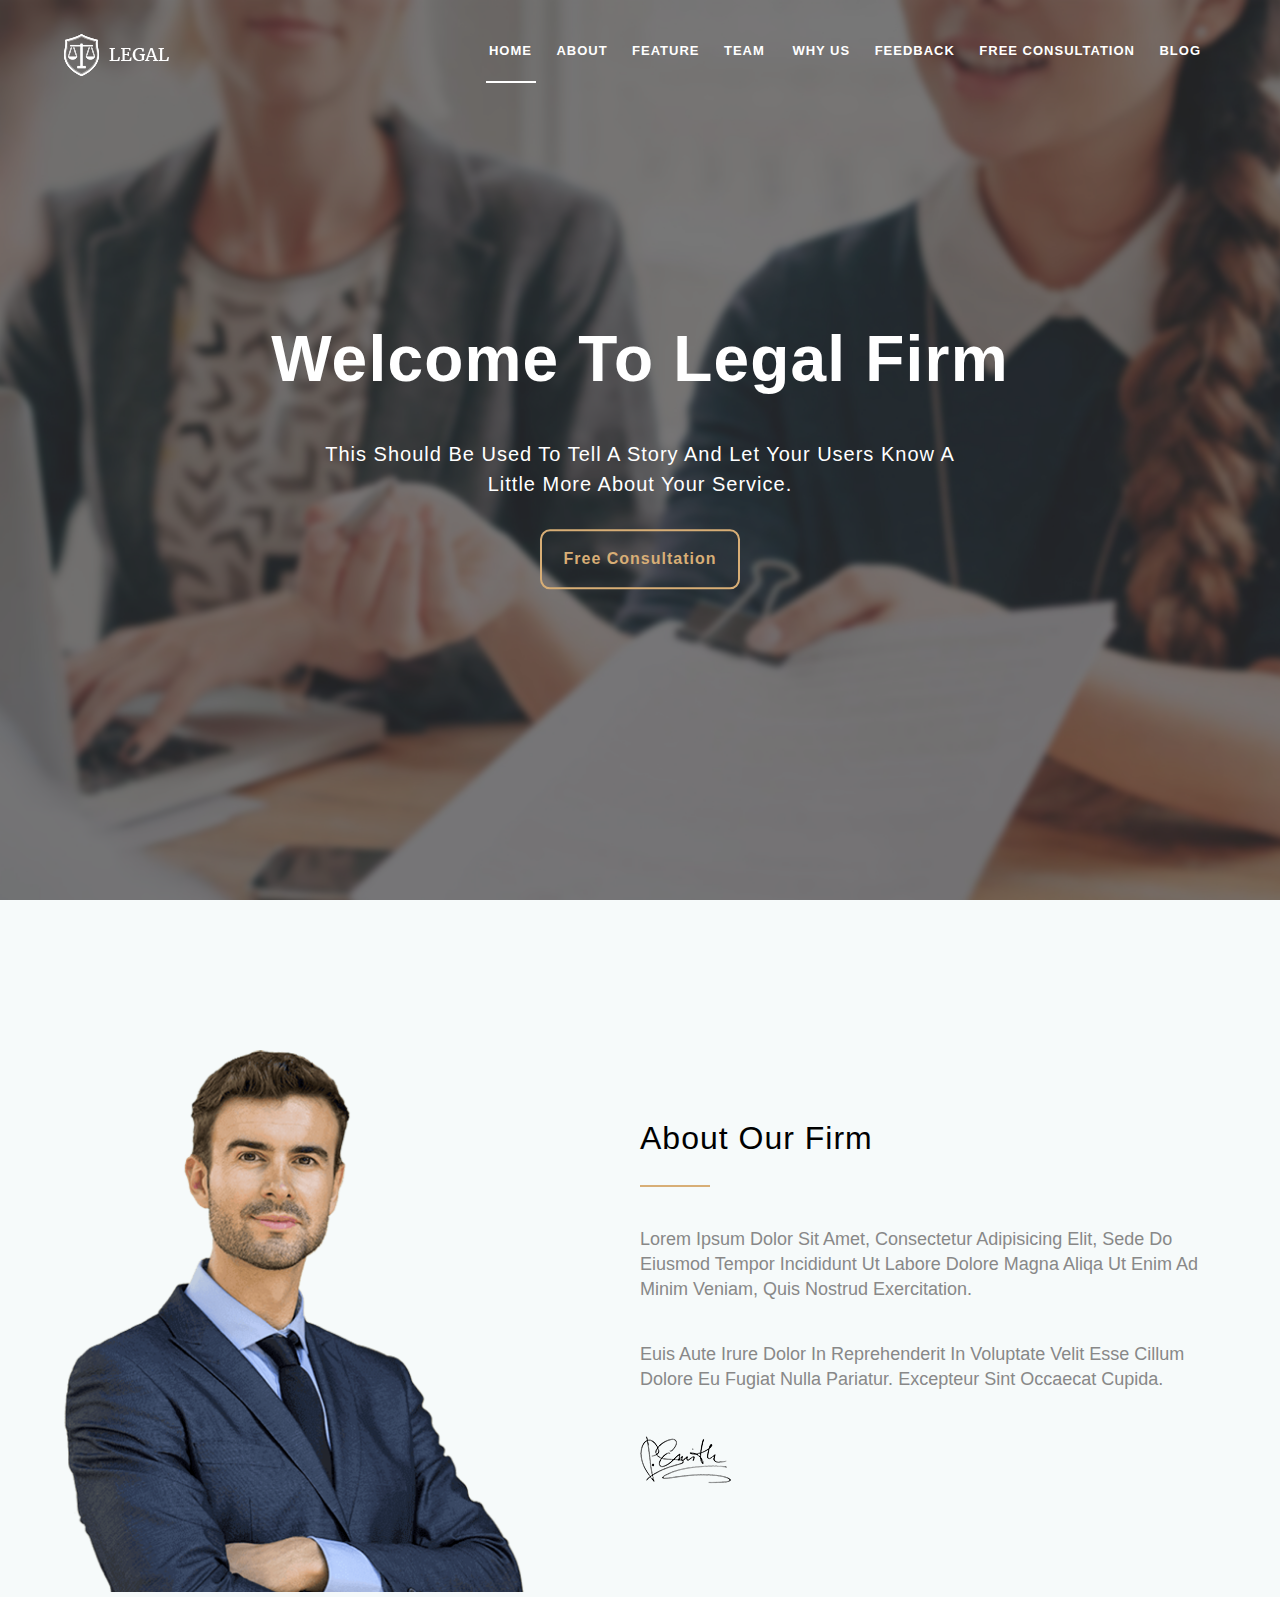
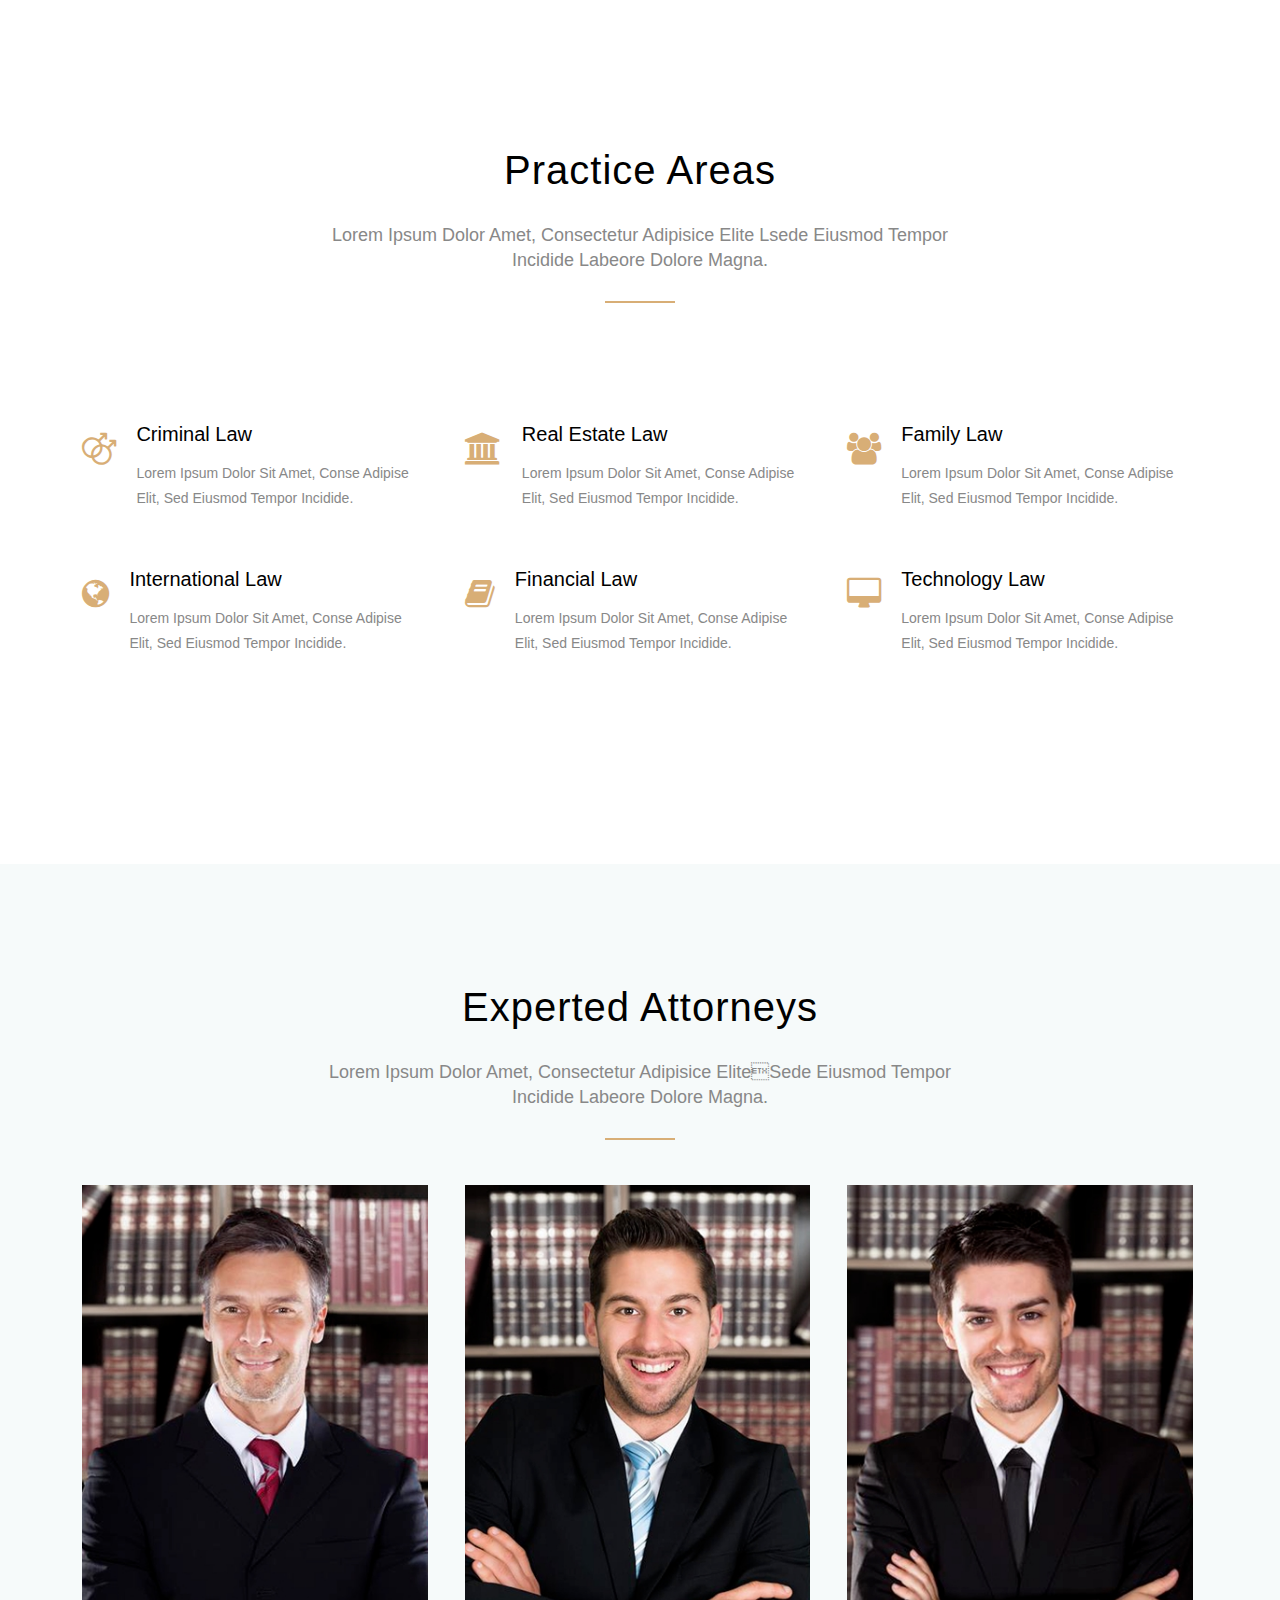
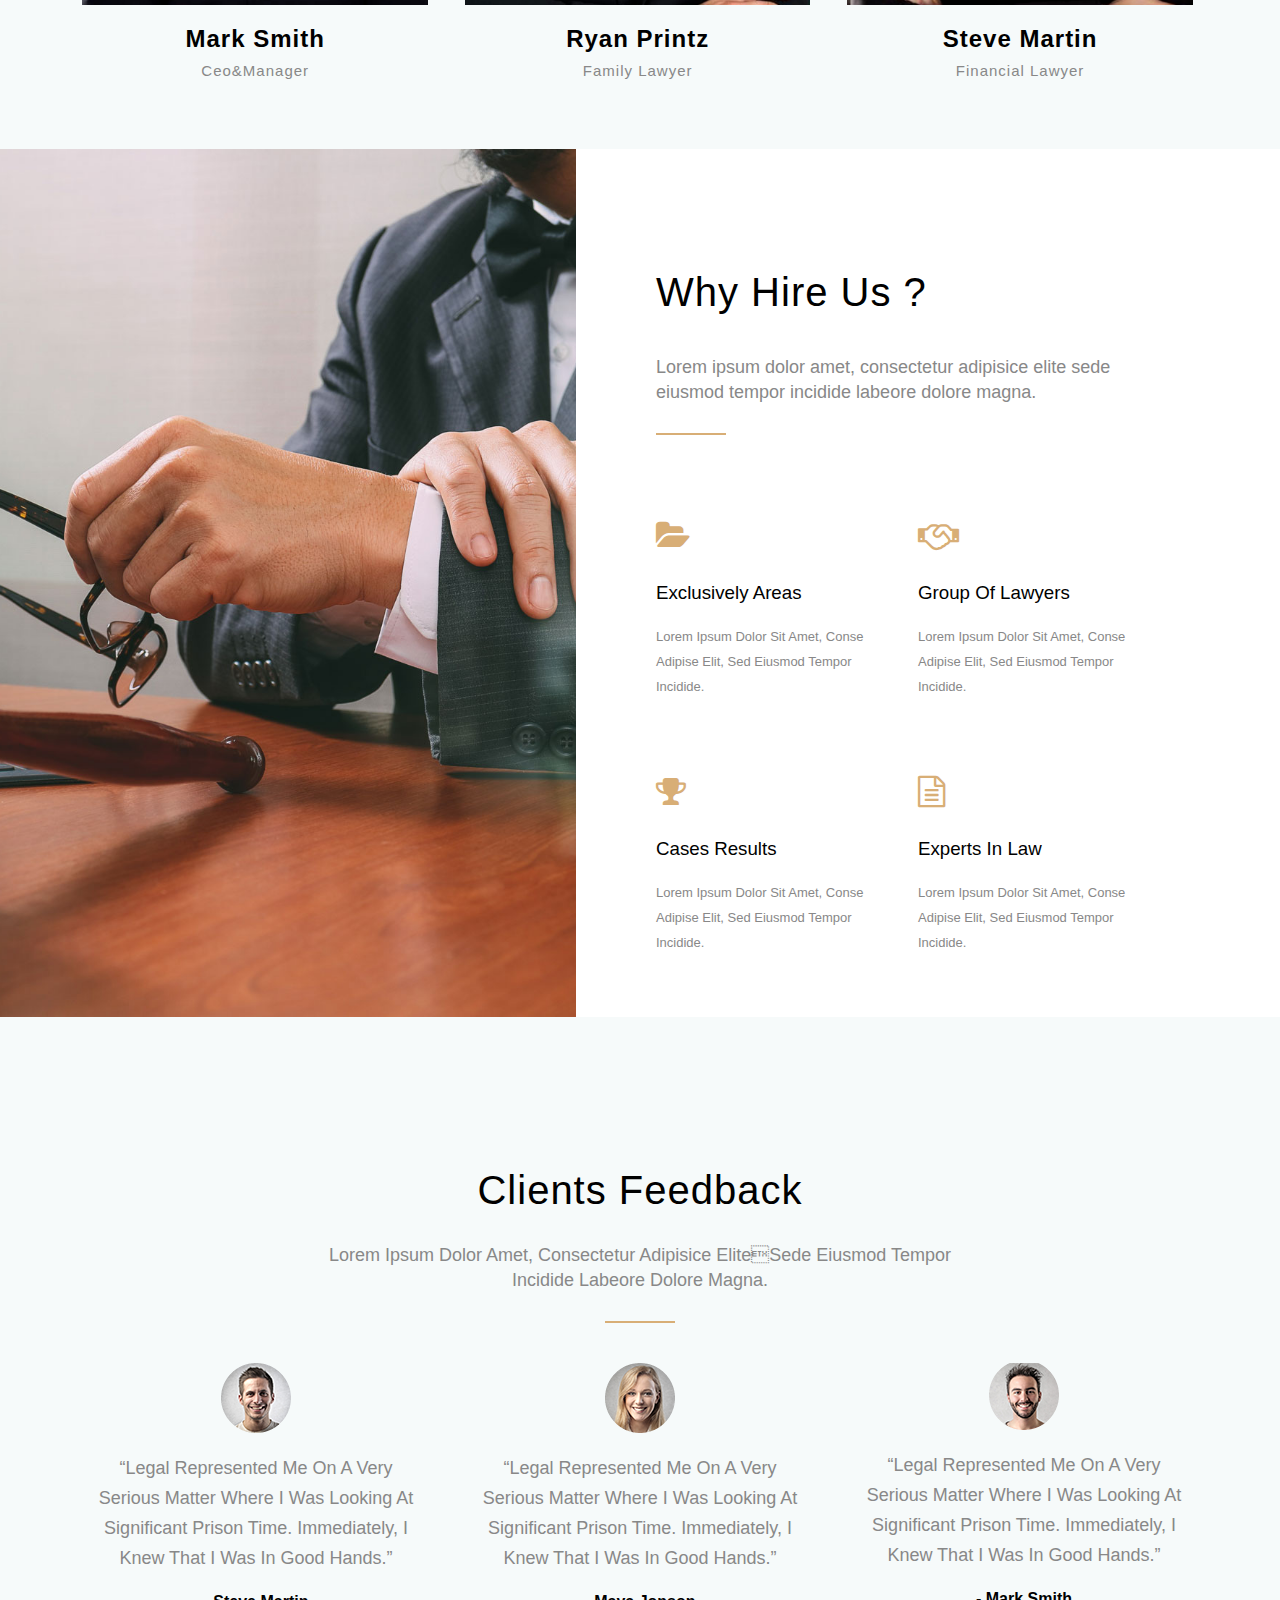
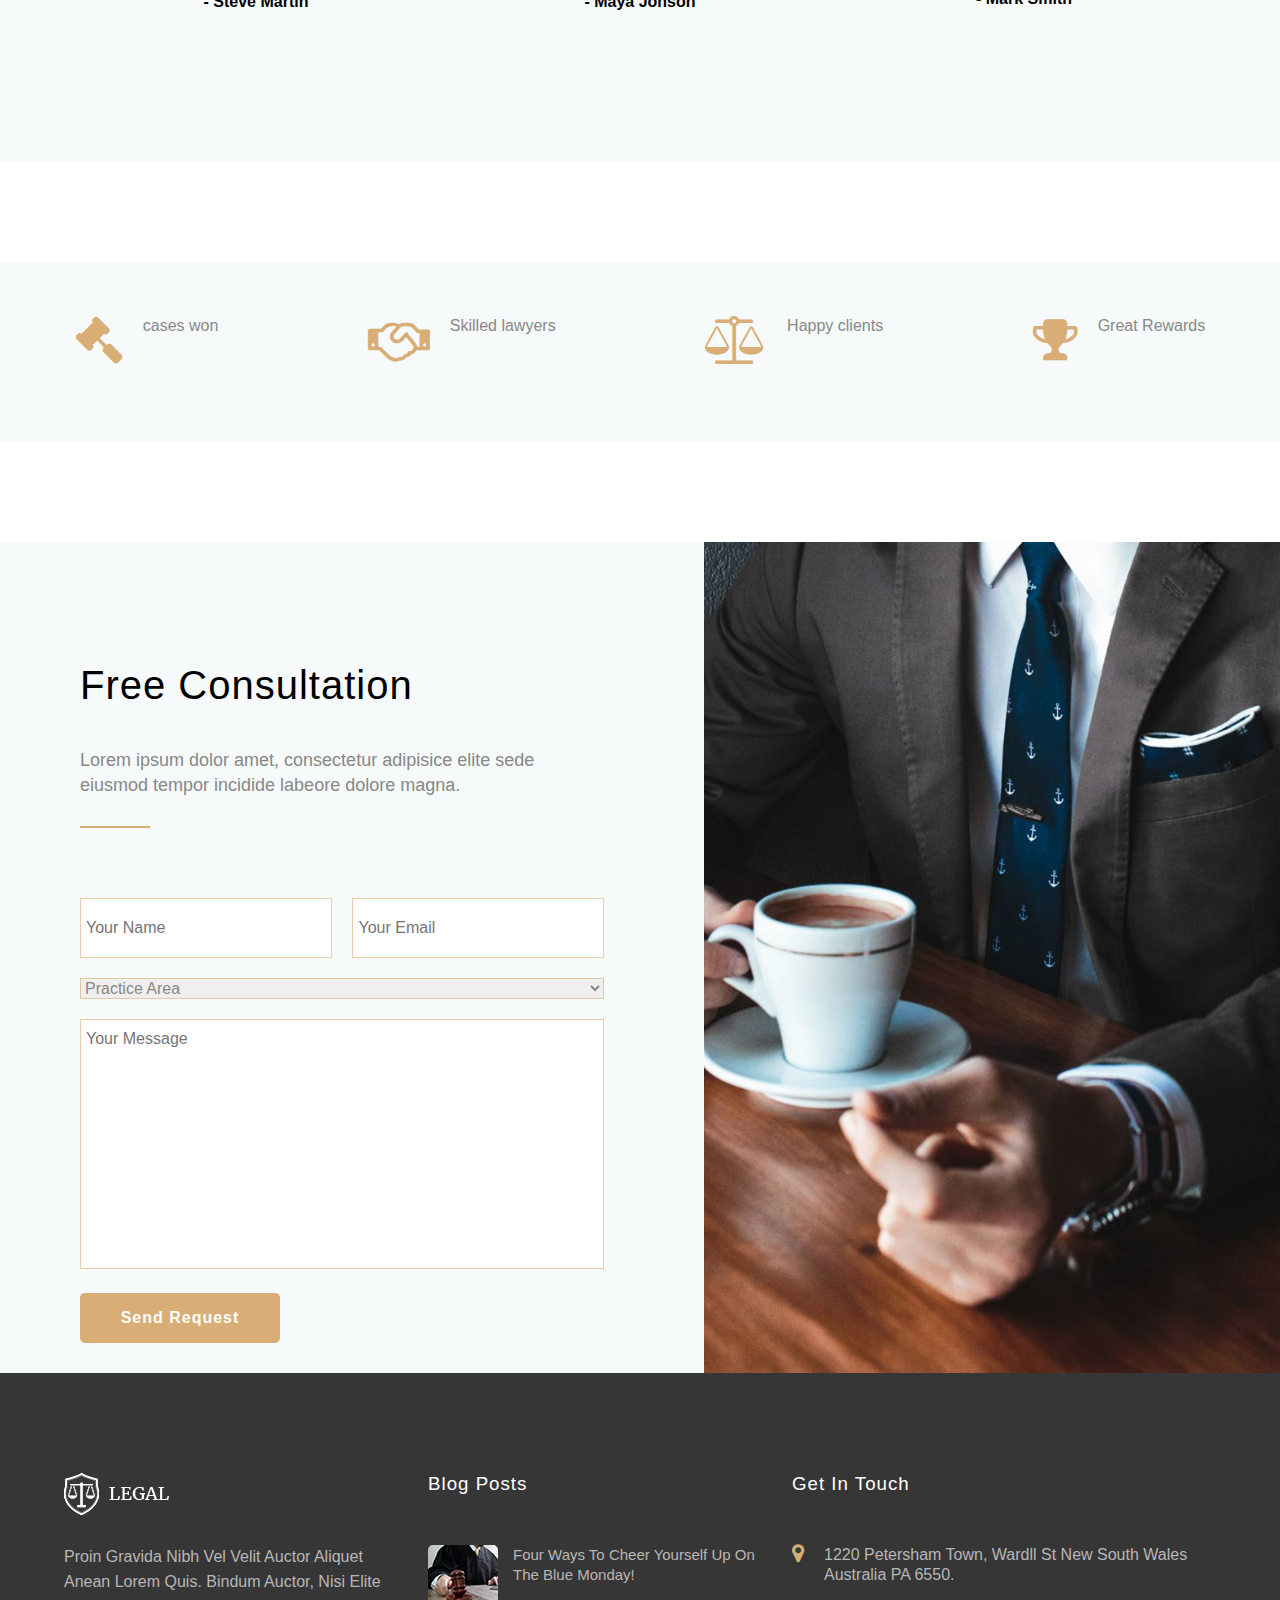
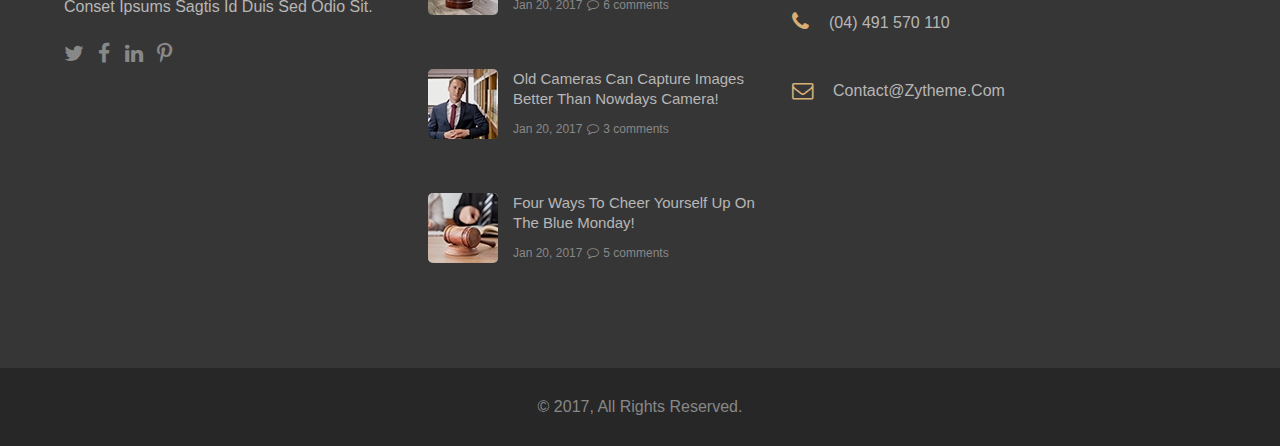
<file: index.html>
<!DOCTYPE html>
<html lang="en">
<head>
    <meta charset="UTF-8">
    <meta http-equiv="X-UA-Compatible" content="IE=edge">
    <meta name="viewport" content="width=device-width, initial-scale=1.0">
    <title>Leagl</title>
    <link rel="stylesheet" href="https://cdnjs.cloudflare.com/ajax/libs/font-awesome/4.7.0/css/font-awesome.min.css"/>
    <link rel="preconnect" href="https://fonts.googleapis.com">
<link rel="preconnect" href="https://fonts.gstatic.com" crossorigin>
<link href="https://fonts.googleapis.com/css2?family=PT+Sans&display=swap" rel="stylesheet">
    <link rel="stylesheet" href="css/normalize.css">
    <link rel="stylesheet" href="css/style.css">
</head>
<body>
<!--header-->
    <div class="header">
        <div class="header-layer">
            <div class="header-main">
                <div class="containar">
                    <div class="header-content">
                        <div class="header-logo">
                            <a href="index.html"> <img src="images/logo-light.png" alt="logo"> </a>
                        </div>
                        <ul class="header-nav">
                            <li>
                                <a data-line=".one" data-section=".header">home</a>
                                <span class="color-active one"></span>
                            </li>
                            <li>
                                <a data-line=".two" data-section=".about">about</a>
                                <span class="two"></span>
                            </li>
                            <li>
                                <a data-line=".three" data-section=".feature">feature</a>
                                <span class="three"></span>
                            </li>
                            <li>
                                <a data-line=".four" data-section=".team">team</a>
                                <span class="four"></span>
                            </li>
                            <li>
                                <a data-line=".five" data-section=".why-us">why us</a>
                                <span class="five"></span>
                            </li>
                            <li>
                                <a data-line=".six" data-section=".feedback">feedback</a>
                                <span class="six"></span>
                            </li>
                            <li>
                                <a data-line=".seven" data-section=".consultation">free consultation</a>
                                <span class="seven"></span>
                            </li>
                            <li>
                                <a href="blog/blog.html" data-line=".eight">blog</a>
                                <span class="eight"></span>
                            </li>
                        </ul>
                    </div>
                    <button class="header-bar">
                        <span></span>
                        <span></span>
                        <span></span>
                    </button>
                </div>
            </div>
        </div>
    </div>
<!-- Home section-->
    <div class="home-text">
        <h1 class="displaying">Welcome to Legal Firm</h1>
        <p class="displaying">
            This should be used to tell a story and let your users know a little more about your service.
        </p>
        <a class="hidden" href="#">Free Consultation</a>
    </div>
<!-- About section-->
    <div class="about">
        <div class="containar">
            <div class="about-content">
                <div class="about-img">
                    <img src="images/team-4.png" alt="img-team">
                </div>
                <div class="about-text">
                    <h2>about our firm</h2>
                    <p>
                        Lorem ipsum dolor sit amet, consectetur adipisicing elit, sede do eiusmod tempor incididunt ut labore dolore magna aliqa Ut enim ad minim veniam, quis nostrud exercitation.
                    </p>
                    <p>
                        Euis aute irure dolor in reprehenderit in voluptate velit esse cillum dolore eu fugiat nulla pariatur. 
                        Excepteur sint occaecat cupida.
                    </p>
                    <div>
                        <img src="images/signture.png" alt="img-signture">
                    </div>
                </div>
            </div>
        </div>
    </div>
<!-- Feature section-->
    <div class="feature">
        <div class="feature-title">
            <h2>practice areas</h2>
            <p>
                Lorem ipsum dolor amet, consectetur adipisice elite lsede eiusmod tempor incidide labeore dolore magna.
            </p>
        </div>
        <div class="containar">
            <div class="feature-content">
                <div class="feature-item">
                    <div class="feature-icon">
                        <i class="fa fa-mars-double fa-2x"></i>
                    </div>
                    <div class="feature-text">
                        <p>criminal law</p>
                        <p>
                            Lorem ipsum dolor sit amet, conse adipise elit, sed eiusmod tempor incidide.
                        </p>
                    </div>
                </div>
                <div class="feature-item">
                    <div class="feature-icon">
                        <i class="fa fa-university fa-2x"></i>
                    </div>
                    <div class="feature-text">
                        <p>real Estate law</p>
                        <p>
                            Lorem ipsum dolor sit amet, conse adipise elit, sed eiusmod tempor incidide.
                        </p>
                    </div>
                </div>
                <div class="feature-item">
                    <div class="feature-icon">
                        <i class="fa fa-users fa-2x"></i>
                    </div>
                    <div class="feature-text">
                        <p>family law</p>
                        <p>
                            Lorem ipsum dolor sit amet, conse adipise elit, sed eiusmod tempor incidide.
                        </p>
                    </div>
                </div>
                <div class="feature-item">
                    <div class="feature-icon">
                        <i class="fa fa-globe fa-2x"></i>
                    </div>
                    <div class="feature-text">
                        <p>international law</p>
                        <p>
                            Lorem ipsum dolor sit amet, conse adipise elit, sed eiusmod tempor incidide.
                        </p>
                    </div>
                </div>
                <div class="feature-item">
                    <div class="feature-icon">
                        <i class="fa fa-book fa-2x"></i>
                    </div>
                    <div class="feature-text">
                        <p>financial law</p>
                        <p>
                            Lorem ipsum dolor sit amet, conse adipise elit, sed eiusmod tempor incidide.
                        </p>
                    </div>
                </div>
                <div class="feature-item">
                    <div class="feature-icon">
                        <i class="fa fa-desktop fa-2x"></i>
                    </div>
                    <div class="feature-text">
                        <p>technology law</p>
                        <p>
                            Lorem ipsum dolor sit amet, conse adipise elit, sed eiusmod tempor incidide.
                        </p>
                    </div>
                </div>
                <div class="clear"></div>
            </div>
        </div>
    </div>
<!-- Team section-->
    <div class="team">
        <div class="team-title">
            <h2>experted attorneys</h2>
            <p>
                Lorem ipsum dolor amet, consectetur adipisice elitesede eiusmod tempor incidide labeore dolore magna.
            </p>
        </div>
        <div class="containar">
            <div class="team-content">
                <div class="team-item"> 
                    <div class="team-img">
                        <img src="images/team-1.jpg" alt="team-img">
                    </div>
                    <div class="background-scale">
                        <div class="team-icon">
                            <a href="#"> <i class="fa fa-facebook fa-lg"></i> </a>
                            <a href="#"> <i class="fa fa-twitter fa-lg"></i> </a>
                            <a href="#"> <i class="fa fa-google-plus fa-lg"></i> </a>
                            <a href="#"> <i class="fa fa-linkedin fa-lg"></i> </a>
                        </div>
                    </div>
                </div>
                <div class="team-text">
                        <h2>mark smith</h2>
                        <p>ceo&manager</p>
                </div>
            </div>
            <div class="team-content">
                <div class="team-item">
                    <div class="team-img">  
                        <img src="images/team-2.jpg" alt="team-img">
                    </div>
                    <div class="background-scale">
                        <div class="team-icon">
                            <a href="#"> <i class="fa fa-facebook fa-lg"></i> </a>
                            <a href="#"> <i class="fa fa-twitter fa-lg"></i> </a>
                            <a href="#"> <i class="fa fa-google-plus fa-lg"></i> </a>
                            <a href="#"> <i class="fa fa-linkedin fa-lg"></i> </a>
                        </div>
                    </div>
                </div>
                <div class="team-text">
                            <h2>ryan printz</h2>
                            <p>family lawyer</p>
                </div>
            </div>
            <div class="team-content">
                <div class="team-item">
                    <div class="team-img">  
                        <img src="images/team-3.jpg" alt="team-img">
                    </div>
                    <div class="background-scale">
                        <div class="team-icon">
                            <a href="#"> <i class="fa fa-facebook fa-lg"></i> </a>
                            <a href="#"> <i class="fa fa-twitter fa-lg"></i> </a>
                            <a href="#"> <i class="fa fa-google-plus fa-lg"></i> </a>
                            <a href="#"> <i class="fa fa-linkedin fa-lg"></i> </a>
                        </div>
                    </div>
                    </div>
                    <div class="team-text">
                            <h2>steve martin</h2>
                            <p>financial lawyer</p>
                    </div>
                </div>
            </div>
            <div class="clear"></div>
        </div>
    </div>
<!-- Why-Us section -->
    <div class="why-us">
        <div class="why-us-content">
            <div class="why-us-img"></div>
            <div class="why-us-text">
                <h2>why hire us ?</h2>
                <p>
                    Lorem ipsum dolor amet, consectetur adipisice elite sede eiusmod tempor incidide labeore dolore magna.
                </p>
                <div class="why-us-items">
                    <div class="why-us-icon">
                        <i class="fa fa-folder-open fa-2x"></i>
                        <h3>exclusively areas</h3>
                        <p>
                            Lorem ipsum dolor sit amet, conse adipise elit, sed eiusmod tempor incidide.
                        </p>
                    </div>
                    <div class="why-us-icon">
                        <i class="fa fa-handshake-o fa-2x"></i>
                        <h3>group of lawyers</h3>
                        <p>
                            Lorem ipsum dolor sit amet, conse adipise elit, sed eiusmod tempor incidide.
                        </p>
                    </div>
                    <div class="why-us-icon">
                        <i class="fa fa-trophy fa-2x"></i>
                        <h3>Cases Results</h3>
                        <p>
                            Lorem ipsum dolor sit amet, conse adipise elit, sed eiusmod tempor incidide.
                        </p>
                    </div>
                    <div class="why-us-icon">
                        <i class="fa fa-file-text-o fa-2x"></i>
                        <h3>Experts In Law</h3>
                        <p>
                            Lorem ipsum dolor sit amet, conse adipise elit, sed eiusmod tempor incidide.
                        </p>
                    </div>
                    <div class="clear"></div>
                </div>
            </div>
        </div>
    </div>
<!-- Feedback section-->
    <div class="feedback">
        <div class="feedback-title">
            <h2>clients feedback</h2>
            <p>
                Lorem ipsum dolor amet, consectetur adipisice elitesede eiusmod tempor incidide labeore dolore magna.
            </p>
        </div>
        <div class="containar">
            <div class="feedback-content">
                <div class="feedback-item">
                    <img src="images/1.png" alt="person-img">
                    <p>
                        “Legal represented me on a very serious matter where I was looking at significant prison time. Immediately, I knew that I was in good hands.”
                    </p>
                    <h4><span>-</span> steve martin</h4>
                </div>
                <div class="feedback-item">
                    <img src="images/2.png" alt="person-img">
                    <p>
                        “Legal represented me on a very serious matter where I was looking at significant prison time. Immediately, I knew that I was in good hands.”
                    </p>
                    <h4><span>-</span> Maya Jonson</h4>
                </div>
                <div class="feedback-item">
                    <img src="images/3.png" alt="person-img">
                    <p>
                        “Legal represented me on a very serious matter where I was looking at significant prison time. Immediately, I knew that I was in good hands.”
                    </p>
                    <h4><span>-</span> Mark Smith</h4>
                </div>
            </div>
        </div>
    </div>
    <!--skills-->
    <div class="section-skill">
        <div class="skill-item">
            <div class="skill-icon">
                <i class="fa fa-gavel fa-3x"></i>
            </div>
            <div class="skill-text">
                <h2 data-target="821"></h2>
                <p>cases won</p>
            </div>
        </div>
        <div class="skill-item">
            <div class="skill-icon">
                <i class="fa fa-handshake-o fa-3x"></i>
            </div>
            <div class="skill-text">
                <h2 data-target="189"></h2>
                <p>Skilled lawyers</p>
            </div>
        </div>
        <div class="skill-item">
            <div class="skill-icon">
                <i class="fa fa-balance-scale fa-3x"></i>
            </div>
            <div class="skill-text">
                <h2 data-target="2630"></h2>
                <p>Happy clients</p>
            </div>
        </div>
        <div class="skill-item">
            <div class="skill-icon">
                <i class="fa fa-trophy fa-3x"></i>
            </div>
            <div class="skill-text">
                <h2 data-target="540"></h2>
                <p>Great Rewards</p>
            </div>
        </div>
    </div>
<!-- Consultation section-->
    <div class="consultation">
        <div class="consultation-content">
            <div class="consultation-text">
                <h2>free consultation</h2>
                <p>
                    Lorem ipsum dolor amet, consectetur adipisice elite sede eiusmod tempor incidide labeore dolore magna.
                </p>
                <form>
                    <input id="user" type="text" placeholder="your name" data-input="your name">
                    <input id="email" type="email" placeholder="your email" data-input="your email">
                </form>
                <select>
                    <option>practice area</option>
                    <option>criminal law</option>
                    <option>international law</option>
                    <option>financial law</option>
                </select>
                <textarea id="box-area" placeholder="your message" data-input="your message"></textarea>
                <input id="send-request" type="submit" value="send request">
            </div>
            <div class="consultation-img"></div>
        </div>
    </div>
<!-- Footer section -->
    <div class="footer">
        <div class="containar">
            <div class="footer-content">
                <div class="footer-item">
                    <div class="footer-img">
                        <a href="index.html"> <img src="images/logo-light.png" alt="logo-img"> </a>
                    </div>
                    <p>
                        Proin gravida nibh vel velit auctor aliquet anean lorem quis. 
                        bindum auctor, nisi elite conset ipsums sagtis id duis sed odio sit.
                    </p>
                    <div class="footer-icon">
                        <a href="#"> <i class="fa fa-twitter fa-lg"></i> </a>
                        <a href="#"> <i class="fa fa-facebook fa-lg"></i> </a>
                        <a href="#"> <i class="fa fa-linkedin fa-lg"></i> </a>
                        <a href="#"> <i class="fa fa-pinterest-p fa-lg"></i> </a>
                    </div>
                </div>
                <div class="footer-item">
                    <h3>blog posts</h3>
                    <div class="footer-comment">
                        <div class="comment-img">
                            <img src="images/1.jpg" alt="footer-img">
                        </div>
                        <div class="comment-text">
                            <a href="#">Four ways to cheer yourself up on the Blue Monday!</a>
                            <span>Jan 20, 2017</span>
                            <i class="fa fa-comment-o"></i>
                            <span>6 comments</span>
                        </div>
                    </div>
                    <div class="footer-comment">
                        <div class="comment-img">
                            <img src="images/2.jpg" alt="footer-img">
                        </div>
                        <div class="comment-text">
                            <a href="#">Old cameras can capture images better than nowdays camera!</a>
                            <span>Jan 20, 2017</span>
                            <i class="fa fa-comment-o"></i>
                            <span>3 comments</span>
                        </div>
                    </div>
                    <div class="footer-comment">
                        <div class="comment-img">
                            <img src="images/3.jpg" alt="footer-img">
                        </div>
                        <div class="comment-text">
                            <a href="#">Four ways to cheer yourself up on the Blue Monday!</a>
                            <span>Jan 20, 2017</span>
                            <i class="fa fa-comment-o"></i>
                            <span>5 comments</span>
                        </div>
                    </div>
                </div>
                <div class="footer-item">
                    <h3>Get In Touch</h3>
                        <div class="footer-contact">
                            <i class="fa fa-map-marker fa-lg"></i>
                            <span>1220 Petersham town, Wardll St New South Wales Australia PA 6550.</span>
                        </div>
                        <div class="footer-contact">
                            <i class="fa fa-phone fa-lg"></i>
                            <span>(04) 491 570 110</span>
                        </div>
                        <div class="footer-contact">
                            <i class="fa fa-envelope-o fa-lg"></i>
                            <span>contact@zytheme.com</span>
                        </div>
                </div>
                <div class="clear"></div>
            </div>
        </div>
    </div>
    <div class="footer-copyRight">
        <p>© 2017, All Rights Reserved.</p>
    </div>
    <script src="js/jquery-1.12.4.min.js"></script>
<script src="js/file.js"></script>
</body>
</html>
</file>
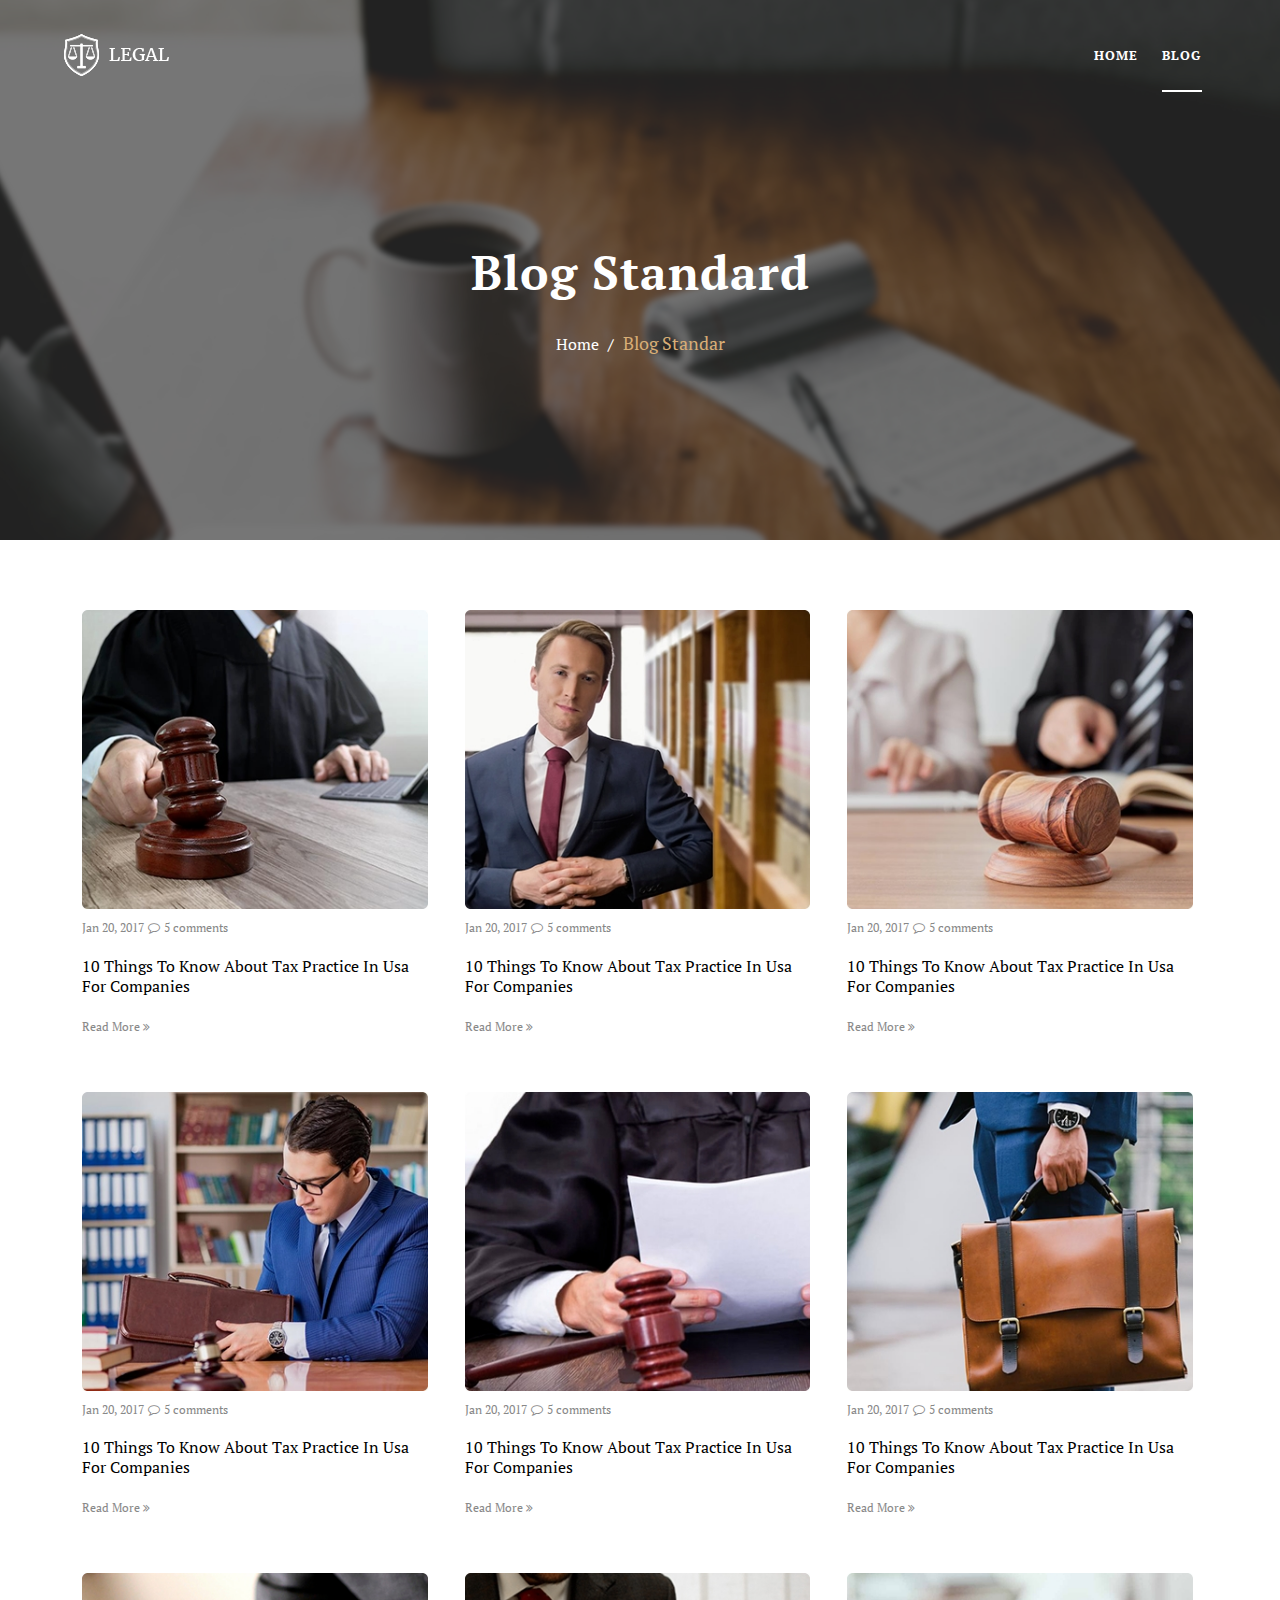
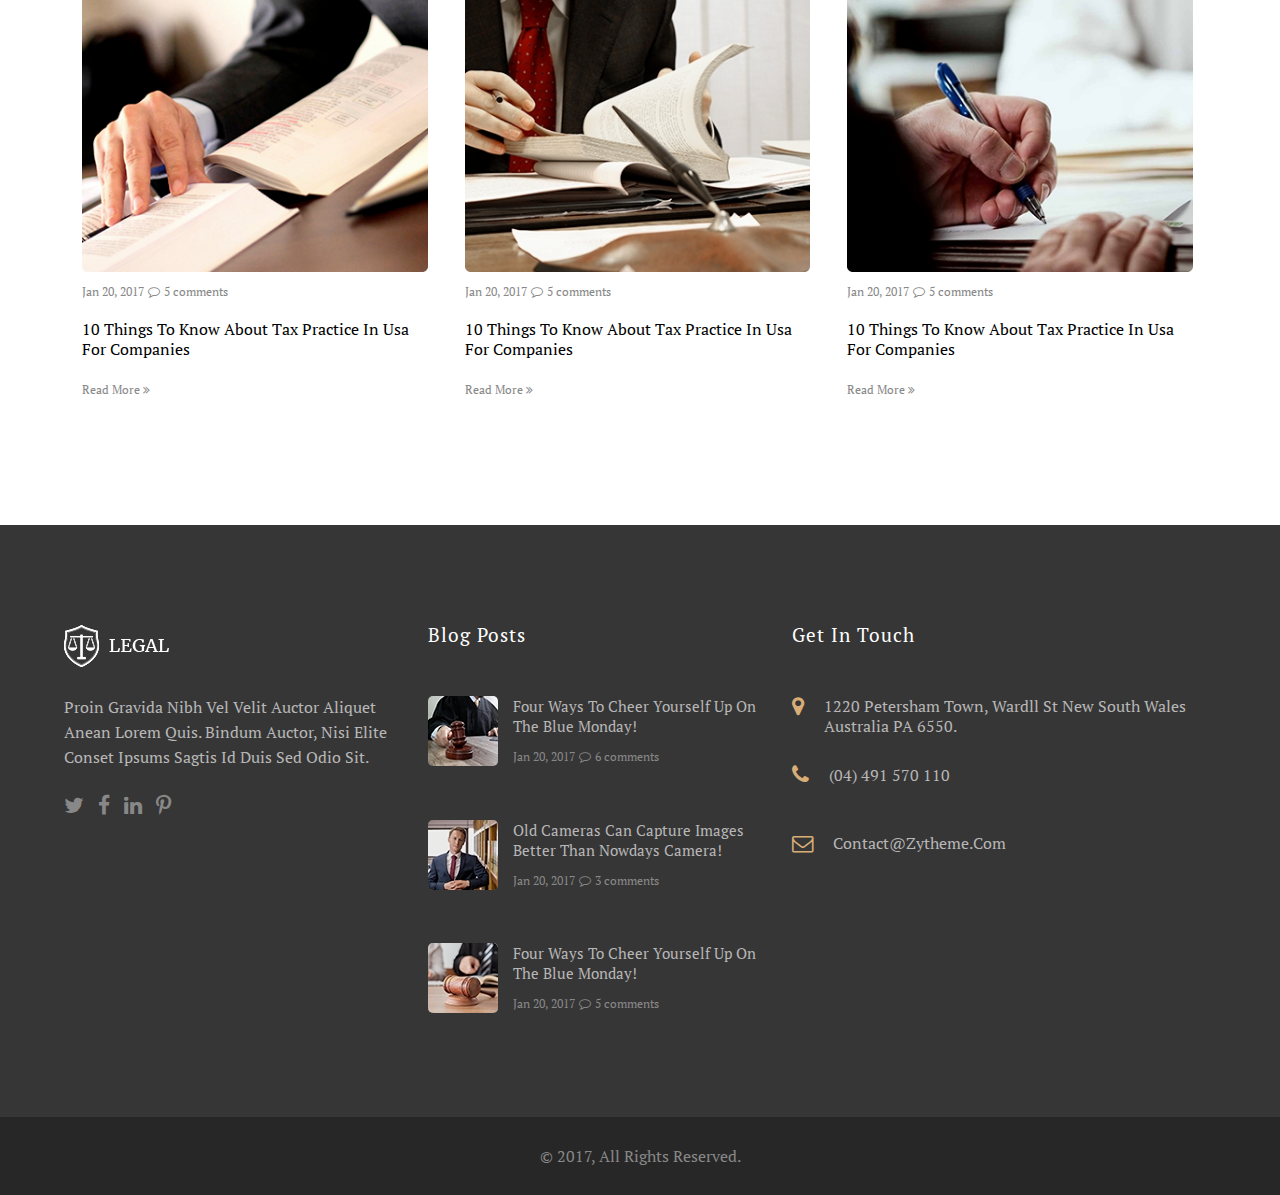
<file: blog/blog.html>
<!DOCTYPE html>
<html lang="en">
<head>
    <meta charset="UTF-8">
    <meta http-equiv="X-UA-Compatible" content="IE=edge">
    <meta name="viewport" content="width=device-width, initial-scale=1.0">
    <title>Leagl</title>
    <link rel="stylesheet" href="https://cdnjs.cloudflare.com/ajax/libs/font-awesome/4.7.0/css/font-awesome.min.css"/>
    <link rel="preconnect" href="https://fonts.googleapis.com">
    <link rel="preconnect" href="https://fonts.gstatic.com" crossorigin>
    <link href="https://fonts.googleapis.com/css2?family=Nova+Script&family=PT+Serif&display=swap" rel="stylesheet">
    <link rel="stylesheet" href="css/normalize.css">
    <link rel="stylesheet" href="css/blog.css">
</head>
<body>
<!--header-->
    <div class="header">
        <div class="header-layer">
            <div class="header-main">
                <div class="containar">
                    <div class="header-content">
                        <div class="header-logo">
                            <a href="../index.html"> <img src="images/logo-light.png" alt="logo"> </a>
                        </div>
                        <ul class="header-nav">
                            <li>
                                <a href="../index.html">home</a>
                                <span class=" one"></span>
                            </li>
                            <li>
                                <a href="blog.html">blog</a>
                                <span class="two color-active"></span>
                            </li>
                        </ul>
                    </div>
                    <button class="header-bar">
                        <span></span>
                        <span></span>
                        <span></span>
                    </button>
                </div>
            </div>
        </div>
    </div>
<!-- Home section -->
    <div class="home-text">
        <h1>blog standard</h1>
        <div class="home-link">
            <a href="../index.html">home</a>
            <span>/</span>
            <span>blog standar</span>
        </div>
    </div>
<!--Blog Section-->
    <div class="blog">
        <div class="containar">
            <div class="blog-content">
                <div class="blog-item">
                    <div class="blog-img">
                        <img src="images/one.jpg" alt="team-img">
                    </div>
                    <div class="background-scale">
                        <a href="#" class="blog-icon">
                            <i class="fa fa-link fa-lg"></i>
                        </a>
                    </div>
                </div>
                <div class="blog-text">
                    <div class="comment-text">
                        
                        <span>Jan 20, 2017</span>
                        <i class="fa fa-comment-o"></i>
                        <span>5 comments</span>
                    </div>
                    <a href="#">10 things to know about tax practice in usa for companies</a>
                    <a href="#">
                        <span>read more</span>
                        <i class="fa fa-angle-double-right"></i>
                    </a>
                </div>
            </div>
            <div class="blog-content">
                <div class="blog-item">
                    <div class="blog-img">
                        <img src="images/two.jpg" alt="team-img">
                    </div>
                    <div class="background-scale">
                        <a href="#" class="blog-icon">
                            <i class="fa fa-link fa-lg"></i>
                        </a>
                    </div>
                </div>
                <div class="blog-text">
                    <div class="comment-text">
                        <span>Jan 20, 2017</span>
                        <i class="fa fa-comment-o"></i>
                        <span>5 comments</span>
                    </div>
                    <a href="#">10 things to know about tax practice in usa for companies</a>
                    <a href="#">
                        <span>read more</span>
                        <i class="fa fa-angle-double-right"></i>
                    </a>
                </div>
            </div>
            <div class="blog-content">
                <div class="blog-item">
                    <div class="blog-img">
                        <img src="images/three.jpg" alt="team-img">
                    </div>
                    <div class="background-scale">
                        <a href="#" class="blog-icon">
                            <i class="fa fa-link fa-lg"></i>
                        </a>
                    </div>
                </div>
                <div class="blog-text">
                    <div class="comment-text">
                        <span>Jan 20, 2017</span>
                        <i class="fa fa-comment-o"></i>
                        <span>5 comments</span>
                    </div>
                    <a href="#">10 things to know about tax practice in usa for companies</a>
                    <a href="#">
                        <span>read more</span>
                        <i class="fa fa-angle-double-right"></i>
                    </a>
                </div>
            </div>
            <div class="blog-content">
                <div class="blog-item">
                    <div class="blog-img">
                        <img src="images/four.jpg" alt="team-img">
                    </div>
                    <div class="background-scale">
                        <a href="#" class="blog-icon">
                            <i class="fa fa-link fa-lg"></i>
                        </a>
                    </div>
                </div>
                <div class="blog-text">
                    <div class="comment-text">
                        <span>Jan 20, 2017</span>
                        <i class="fa fa-comment-o"></i>
                        <span>5 comments</span>
                    </div>
                    <a href="#">10 things to know about tax practice in usa for companies</a>
                    <a href="#">
                        <span>read more</span>
                        <i class="fa fa-angle-double-right"></i>
                    </a>
                </div>
            </div>
            <div class="blog-content">
                <div class="blog-item">
                    <div class="blog-img">
                        <img src="images/five.jpg" alt="team-img">
                    </div>
                    <div class="background-scale">
                        <a href="#" class="blog-icon">
                            <i class="fa fa-link fa-lg"></i>
                        </a>
                    </div>
                </div>
                <div class="blog-text">
                    <div class="comment-text">
                        <span>Jan 20, 2017</span>
                        <i class="fa fa-comment-o"></i>
                        <span>5 comments</span>
                    </div>
                    <a href="#">10 things to know about tax practice in usa for companies</a>
                    <a href="#">
                        <span>read more</span>
                        <i class="fa fa-angle-double-right"></i>
                    </a>
                </div>
            </div>
            <div class="blog-content">
                <div class="blog-item">
                    <div class="blog-img">
                        <img src="images/six.jpg" alt="team-img">
                    </div>
                    <div class="background-scale">
                        <a href="#" class="blog-icon">
                            <i class="fa fa-link fa-lg"></i>
                        </a>
                    </div>
                </div>
                <div class="blog-text">
                    <div class="comment-text">
                        <span>Jan 20, 2017</span>
                        <i class="fa fa-comment-o"></i>
                        <span>5 comments</span>
                    </div>
                    <a href="#">10 things to know about tax practice in usa for companies</a>
                    <a href="#">
                        <span>read more</span>
                        <i class="fa fa-angle-double-right"></i>
                    </a>
                </div>
            </div>
            <div class="blog-content">
                <div class="blog-item">
                    <div class="blog-img">
                        <img src="images/seven.jpg" alt="team-img">
                    </div>
                    <div class="background-scale">
                        <a href="#" class="blog-icon">
                            <i class="fa fa-link fa-lg"></i>
                        </a>
                    </div>
                </div>
                <div class="blog-text">
                    <div class="comment-text">
                        <span>Jan 20, 2017</span>
                        <i class="fa fa-comment-o"></i>
                        <span>5 comments</span>
                    </div>
                    <a href="#">10 things to know about tax practice in usa for companies</a>
                    <a href="#">
                        <span>read more</span>
                        <i class="fa fa-angle-double-right"></i>
                    </a>
                </div>
            </div>
            <div class="blog-content">
                <div class="blog-item">
                    <div class="blog-img">
                        <img src="images/eight.jpg" alt="team-img">
                    </div>
                    <div class="background-scale">
                        <a href="#" class="blog-icon">
                            <i class="fa fa-link fa-lg"></i>
                        </a>
                    </div>
                </div>
                <div class="blog-text">
                    <div class="comment-text">
                        <span>Jan 20, 2017</span>
                        <i class="fa fa-comment-o"></i>
                        <span>5 comments</span>
                    </div>
                    <a href="#">10 things to know about tax practice in usa for companies</a>
                    <a href="#">
                        <span>read more</span>
                        <i class="fa fa-angle-double-right"></i>
                    </a>
                </div>
            </div>
            <div class="blog-content">
                <div class="blog-item">
                    <div class="blog-img">
                        <img src="images/nine.jpg" alt="team-img">
                    </div>
                    <div class="background-scale">
                        <a href="#" class="blog-icon">
                            <i class="fa fa-link fa-lg"></i>
                        </a>
                    </div>
                </div>
                <div class="blog-text">
                    <div class="comment-text">
                        <span>Jan 20, 2017</span>
                        <i class="fa fa-comment-o"></i>
                        <span>5 comments</span>
                    </div>
                    <a href="#">10 things to know about tax practice in usa for companies</a>
                    <a href="#">
                        <span>read more</span>
                        <i class="fa fa-angle-double-right"></i>
                    </a>
                </div>
            </div>
            <div class="clear"></div>
        </div>
    </div>
<!-- Footer section -->
    <div class="footer">
        <div class="containar">
            <div class="footer-content">
                <div class="footer-item">
                    <div class="footer-img">
                        <a href="../index.html"> <img src="images/logo-light.png" alt="logo-img"> </a>
                    </div>
                    <p>
                        Proin gravida nibh vel velit auctor aliquet anean lorem quis. 
                        bindum auctor, nisi elite conset ipsums sagtis id duis sed odio sit.
                    </p>
                    <div class="footer-icon">
                        <a href="#"> <i class="fa fa-twitter fa-lg"></i> </a>
                        <a href="#"> <i class="fa fa-facebook fa-lg"></i> </a>
                        <a href="#"> <i class="fa fa-linkedin fa-lg"></i> </a>
                        <a href="#"> <i class="fa fa-pinterest-p fa-lg"></i> </a>
                    </div>
                </div>
                <div class="footer-item">
                    <h3>blog posts</h3>
                    <div class="footer-comment">
                        <div class="comment-img">
                            <img src="images/1.jpg" alt="footer-img">
                        </div>
                        <div class="comment-text">
                            <a href="#">Four ways to cheer yourself up on the Blue Monday!</a>
                            <span>Jan 20, 2017</span>
                            <i class="fa fa-comment-o"></i>
                            <span>6 comments</span>
                        </div>
                    </div>
                    <div class="footer-comment">
                        <div class="comment-img">
                            <img src="images/2.jpg" alt="footer-img">
                        </div>
                        <div class="comment-text">
                            <a href="#">Old cameras can capture images better than nowdays camera!</a>
                            <span>Jan 20, 2017</span>
                            <i class="fa fa-comment-o"></i>
                            <span>3 comments</span>
                        </div>
                    </div>
                    <div class="footer-comment">
                        <div class="comment-img">
                            <img src="images/3.jpg" alt="footer-img">
                        </div>
                        <div class="comment-text">
                            <a href="#">Four ways to cheer yourself up on the Blue Monday!</a>
                            <span>Jan 20, 2017</span>
                            <i class="fa fa-comment-o"></i>
                            <span>5 comments</span>
                        </div>
                    </div>
                </div>
                <div class="footer-item">
                    <h3>Get In Touch</h3>
                        <div class="footer-contact">
                            <i class="fa fa-map-marker fa-lg"></i>
                            <span>1220 Petersham town, Wardll St New South Wales Australia PA 6550.</span>
                        </div>
                        <div class="footer-contact">
                            <i class="fa fa-phone fa-lg"></i>
                            <span>(04) 491 570 110</span>
                        </div>
                        <div class="footer-contact">
                            <i class="fa fa-envelope-o fa-lg"></i>
                            <span>contact@zytheme.com</span>
                        </div>
                </div>
                <div class="clear"></div>
            </div>
        </div>
    </div>
    <div class="footer-copyRight">
        <p>© 2017, All Rights Reserved.</p>
    </div>
    <script src="js/jquery-1.12.4.min.js"></script>
<script src="js/blog.js"></script>
</body>
</html>
</file>
<file: css/style.css>
*{
    padding: 0;
    margin: 0;
    box-sizing: border-box;
}

li{
    list-style-type: none;
}

a{
    text-decoration: none;
}

body{
    /* user-select: #d8ae76; */
    font-family: 'PT Serif',sans-serif;
}

img{
    -webkit-user-drag: none;
}

.containar{
    width: 90%;
    margin: auto;
}

.displaying{
    display: none;
}

.clear{
    clear:both
}

.hidden{
    visibility: hidden;
}

/*Header section*/
.header{
    position: relative;
    background-image: url(../images/slide-1.jpg);
    background-size: cover;
    width: 100%;
    height: 100vh;
    background-position: center center;
}

.header-layer{
    position: absolute;
    top: 0;
    left: 0;
    width: 100%;
    height: 100%;
    background-color: rgba(51, 51, 51, 0.664);
}

.header-main{
    height: 100px;
    width: 100%;
    z-index: 10;
}

.header-content{
    display: flex;
    justify-content: space-between;
}

.header-content .header-logo{
    margin-top: 34px;
}

.header-content .header-nav{
    line-height: 100px;
}

.header-content .header-nav li{
    display: inline-block;
    margin-right: 10px;
}

.header-content .header-nav li a{
    color: white;
    text-transform: uppercase;
    letter-spacing: 1px;
    font-size: 13px;
    font-weight: bold;
    padding: 5px;
    cursor: pointer;
}

.header-content .header-nav li a.color-span{
    color: black;
}

.header-content .header-nav li span{
    height: 2px;
    display: block;
    margin-top: -20px;
}

.header-content .header-nav li:nth-child(1) span{
    width: 50px;
    margin-left: 2px;
}

.header-content .header-nav li:nth-child(2) span{
    width: 50px;
    margin-left: 6px;
}

.header-content .header-nav li:nth-child(3) span{
    width: 65px;
    margin-left: 6px;
}

.header-content .header-nav li:nth-child(4) span{
    width: 50px;
    margin-left: 4px;
}

.header-content .header-nav li:nth-child(5) span{
    width: 60px;
    margin-left: 5px;
}

.header-content .header-nav li:nth-child(6) span{
    width: 75px;
    margin-left: 5px;
}

.header-content .header-nav li:nth-child(7) span{
    width: 150px;
    margin-left: 5px;
}

.header-content .header-nav li:nth-child(8) span{
    width: 40px;
    margin-left: 6px;
}

.header-content .header-nav li:hover span{
    background-color: white;
}

.header-content .header-nav li span.color-active{
    background-color: white;
}

.header-content .header-nav li span.color-action{
    background-color: black;
}

.header-content .header-nav li:hover span.color-scroll{
    background-color: black;
}

.header-bar{
    background: none;
    border: 1px solid #d8ae76;
    width: 40px;
    height: 30px;
    cursor: pointer;
    position: absolute;
    top: 38px;
    right: 5%;
    visibility: hidden;
}

.header-bar span{
    display: block;
    width: 20px;
    height: 2px;
    background-color: #d8ae76;
    margin: auto;
}

.header-bar span:nth-child(2){
    margin-top: 3px;
    margin-bottom: 3px;
}


.home-text{
    position: absolute;
    top: 50%;
    left: 50%;
    transform: translate(-50%,-50%);
    width: 100%;
}

.home-text h1{
    font-size: 4em;
    color: white;
    text-transform: capitalize;
    text-align: center;
    letter-spacing: 1.2px;
}

.home-text p{
    text-align: center;
    text-transform: capitalize;
    color: white;
    font-size: 20px;
    width: 50%;
    margin: auto;
    letter-spacing: 1px;
    line-height: 30px;
}

.home-text a{
    width: 200px;
    height: 60px;
    border: 2px solid #d8ae76;
    color: #d8ae76;
    background: unset;
    cursor: pointer;
    display: block;
    text-align: center;
    line-height: 55px;
    margin: 30px auto;
    border-radius: 10px;
    font-weight: bold;
    letter-spacing: 1px;
}

.home-text a:hover{
    background-color: #d8ae76;
    color: white;
} 

.top1{
    animation: move1 .6s linear;
}

.top2{
    animation: move2 .6s linear;
}

@keyframes move1{
    from{
        opacity: 0;
        transform: translateY(70px);
    }

    to{
        opacity: 1;
        transform: translateY(0);
    }
}

@keyframes move2{
    from{
        opacity: 0;
        transform: translateY(120px);
    }

    to{
        opacity: 1;
        transform: translateY(0);
    }
}

/* Responsive screen mobile - tablet - small lsd*/
@media(max-width:500px){
    .header{
        height: 50vh;
        position: relative;
    }

    .header-main{
        height: 60px;
    }

    .header-content .header-logo{
        margin-top: 15px;
    }

    .header-content .header-logo img{
        width: 80px;
    }

    .header-content .header-nav li a.color-span{
        color: white;
    }

    .header-content .header-nav li span.color-action{
        background-color: white;
    }
    
    .header-content .header-nav li:hover span.color-scroll{
        background-color: white;
    }

    .header-content .header-nav{
        visibility: hidden;
        line-height: 50px;
        height: 0;
        position: absolute;
        top: 60px;
        left: 50%;
        transform: translatex(-50%);
        width: 100%;
        padding: 20px;
        background-color: #363636;
        z-index: 3;
        opacity: 0;
        transition: .5s ease-in;
    }

    .header-nav.open{
        height:  500px;
        transition: all 1s linear;
        visibility: visible;
        opacity: 1;
        z-index: 3;
        transition: .5s ease-in;
    }

    .header-nav.open::before{
        content: "";
        border-width: 10px;
        border-style: solid;
        border-color: transparent transparent #363636 transparent;
        position: absolute;
        top: -20px;
        right: 30px;
    }

    .header-content .header-nav li{
        display: block;
        text-align: center;
        margin-bottom: 5px;
        margin-top: 0;
    }

    .header-content .header-nav li:nth-child(1) span{
        margin: auto;
    }
    
    .header-content .header-nav li:nth-child(2) span{
        margin: auto;
    }
    
    .header-content .header-nav li:nth-child(3) span{
        margin: auto;
    }
    
    .header-content .header-nav li:nth-child(4) span{
        margin: auto;
    }
    
    .header-content .header-nav li:nth-child(5) span{
        margin: auto;
    }
    
    .header-content .header-nav li:nth-child(6) span{
        margin: auto;
    }
    
    .header-content .header-nav li:nth-child(7) span{
        margin: auto;
    }
    
    .header-content .header-nav li:nth-child(8) span{
        margin: auto;
    }

    .header-bar{
        width: 30px;
        height: 24px;
        cursor: pointer;
        position: absolute;
        top: 20px;
        visibility: visible;
    }
    
    .header-bar span{
        width: 15px;
    }
    
    .header-bar span:nth-child(2){
        margin-top: 3px;
        margin-bottom: 3px;
    }

    .home-text{
        top: 30%;
    }

    .home-text h1{
        font-size: 1.2em;
        letter-spacing: .5px;
    }
    
    .home-text p{
        font-size: 15px;
        letter-spacing: .5px;
        line-height: 20px;
        width: 90%;
    }
    
    .home-text a{
        width: 150px;
        height: 40px;
        font-size: 12px;
        line-height: 38px;
        border-radius: 5px;
    }
}

@media(min-width:501px) and (max-width:991px){
    .header{
        height: 70vh;
    }

    .header-content .header-logo{
        margin-top: 30px;
    }

    .header-content .header-logo img{
        width: 100px;
    }

    .header-content .header-nav{
        visibility: hidden;
        line-height: 50px;
        height: 0;
        position: absolute;
        top: 100px;
        left: 50%;
        transform: translatex(-50%);
        width: 100%;
        background-color: #363636;
        z-index: 3;
        opacity: 0;
        transition: .5s ease-in;
        overflow-y: scroll;
        overflow-x: scroll;
    }

    .header-nav.open{
        height:  500px;
        transition: all 1s linear;
        visibility: visible;
        opacity: 1;
        z-index: 3;
    }

    .header-content .header-nav li a.color-span{
        color: white;
    }

    .header-content .header-nav li span.color-action{
        background-color: white;
    }
    
    .header-content .header-nav li:hover span.color-scroll{
        background-color: white;
    }

    .header-nav.open::before{
        content: "";
        border-width: 10px;
        border-style: solid;
        border-color: transparent transparent #363636 transparent;
        position: absolute;
        top: -20px;
        right: 10px;
    }

    .header-content .header-nav li{
        display: block;
        text-align: center;
        margin : 5px 0;
    }

    .header-content .header-nav li:nth-child(1) span{
        margin: auto;
    }
    
    .header-content .header-nav li:nth-child(2) span{
        margin: auto;
    }
    
    .header-content .header-nav li:nth-child(3) span{
        margin: auto;
    }
    
    .header-content .header-nav li:nth-child(4) span{
        margin: auto;
    }
    
    .header-content .header-nav li:nth-child(5) span{
        margin: auto;
    }
    
    .header-content .header-nav li:nth-child(6) span{
        margin: auto;
    }
    
    .header-content .header-nav li:nth-child(7) span{
        margin: auto;
    }
    
    .header-content .header-nav li:nth-child(8) span{
        margin: auto;
    }

    .header-content .header-nav li a.color-span{
        color: white;
    }

    .header-content .header-nav li span.color-action{
        background-color: white;
    }
    
    .header-content .header-nav li:hover span.color-scroll{
        background-color: white;
    }

    .header-bar{
        visibility: visible;
    }

    .home-text{
        top: 37%;
    }

    .home-text h1{
        font-size: 2.5em;
        letter-spacing: 1px;
    }
    
    .home-text p{
        width: 90%;
    }
}

/* About section */

.about{
    background-color: rgba(95, 158, 160, 0.055);
    padding-top: 150px;
}

.about-content{
    display: flex;
    justify-content: space-between;
}

.about-content .about-img{
    width: 40%;
}

.about-content .about-img img{
    width: 100%;
}

.about-content .about-text{
    margin-top: 70px;
    width: 50%;
    margin-left: 50px;
}

.about-content .about-text h2{
    margin-bottom: 70px;
    font-size: 2em;
    text-transform: capitalize;
    letter-spacing: 1px;
    font-weight: normal;
    position: relative;
}

.top3{
    animation: move3 .6s linear;
}

.top4{
    animation: move4 .6s linear;
}


@keyframes move3{
    from{
        opacity: 0;
        transform: translateY(150px);
    }

    to{
        opacity: 1;
        transform: translateY(0);
    }
}

@keyframes move4{
    from{
        opacity: 0;
        transform: translateY(250px);
    }

    to{
        opacity: 1;
        transform: translateY(0);
    }
}


.about-content .about-text h2::after{
    content: "";
    position: absolute;
    bottom: -30px;
    display: block;
    width: 70px;
    height: 2px;
    background-color: #d8ae76;
}

.about-content .about-text p{
    margin-bottom: 40px;
    color: #888;
    text-transform: capitalize;
    font-size: 18px;
    line-height: 25px;
}

/* Responsive screen mobile - tablet - small lsd*/
@media(max-width:500px){
    .about-content{
        display:block;
    }

    .about-content .about-img{
        width: 100%;
        margin: auto;
    }

    .about-content .about-text{
        margin-top: 150px;
        width: 90%;
        margin-left:0;
    }

    .about-content .about-text h2{
        font-size: 1.5em;
    }

    .about-content .about-text h2::after{
        width: 50px;
        height: 1px;
    }
}

@media(min-width:501px) and (max-width:991px){
    .about-content{
        display:block;
    }

    .about-content .about-img{
        width: 70%;
        margin: auto;
    }

    .about-content .about-text{
        margin-top: 150px;
        width: 90%;
        margin-left:0;
    }

    .about-content .about-text h2{
        font-size: 1.5em;
    }

    .about-content .about-text h2::after{
        width: 50px;
        height: 1px;
    }
}

/* feature section */

.feature{
    padding: 150px 0 ;
}

.feature .feature-title{
    margin-bottom: 150px;
}

.feature .feature-title h2,
.team .team-title h2,
.feedback .feedback-title h2{
    text-align: center;
    text-transform: capitalize;
    letter-spacing: 1px;
    font-size: 2.5em;
    font-weight: normal;
}

.feature .feature-title p,
.team .team-title p,
.feedback .feedback-title p{
    text-transform: capitalize;
    text-align: center;
    color: #888;
    font-size: 18px;
    width: 50%;
    margin: 30px auto 70px;
    line-height: 25px;
    position: relative;
}

.feature .feature-title p::after,
.team .team-title p::after,
.feedback .feedback-title p::after{
    content: "";
    position: absolute;
    bottom: -30px;
    left: 50%;
    transform: translateX(-50%);
    display: block;
    width: 70px;
    height: 2px;
    background-color: #d8ae76;
}

.feature .feature-content .feature-item{
    width: 30%;
    float: left;
    margin: 0 1.6% 5% 1.6%;
    display: flex;
    justify-content: space-between;
}

.feature-content .feature-item .feature-text{
    margin-left: 20px;
}

.feature-item .feature-text p:nth-child(1){
    text-transform: capitalize;
    font-size: 20px;
}

.feature-item .feature-text p:nth-child(2){
    text-transform: capitalize;
    font-size: 14px;
    margin-top: 15px;
    color: #888;
    line-height: 25px;
}

.feature-content .feature-item .feature-icon{
    margin-top: 10px;
}

.feature-item .feature-icon i{
    color: #d8ae76;
}

.feature-item .feature-icon i:hover{
    animation: boom 1s infinite linear;
}

@keyframes boom{
    0%{
        transform: scale(1);
    }

    50%{
        transform: scale(.8);
    }

    100%{
        transform: scale(1);
    }
}


/* Responsive screen mobile - tablet - small lsd*/
@media(max-width:600px){
    .feature .feature-title h2,
    .team .team-title h2,
    .feedback .feedback-title h2{
        font-size: 1.5em;
    }

    .feature .feature-title p,
    .team .team-title p,
    .feedback .feedback-title p{
        font-size: 15px;
        width: 90%;
        line-height: 20px;
    }

    .feature .feature-title p::after,
    .team .team-title p::after,
    .feedback .feedback-title p::after{
        width: 50px;
        height: 1px;
    }
    
    .feature .feature-content .feature-item{
        float: none;
        width: 100%;
        margin: 0 0 5% 0;
    }

    .feature-item .feature-text p:nth-child(1){
        text-transform: capitalize;
        font-size: 15px;
    }
}

@media (min-width:601px) and (max-width:991px){
    .feature .feature-title h2,
    .team .team-title h2,
    .feedback .feedback-title h2{
        font-size: 2em;
    }

    .feature .feature-title p,
    .team .team-title p,
    .feedback .feedback-title p{
        font-size: 18px;
        
    }

    .feature .feature-title p::after,
    .team .team-title p::after,
    .feedback .feedback-title p::after{
        width: 50px;
        height: 1px;
    }

    .feature .feature-content .feature-item{
        width: 45%;
        margin: 0 2.5% 5% 2.5%;
        height: 120px;
    }
}


/*Team section*/
.team{
    background-color: rgba(95, 158, 160, 0.055);
    padding: 120px 0 70px 0;
}

.team-content{
    float: left;
    width: 30%;
    margin: 0 1.6%;
}

.team .team-title{
    margin-bottom: 75px;
}

.team-content .team-item{
    position: relative;
}

.team-content .team-item .team-img img{
    width: 100%;
}

.team-content .team-item .background-scale{
    background-color: #d8ad7694;
    position: absolute;
    top: 5%;
    left:5%;
    width: 90%;
    height: 90%;
    transform: scale(0);
    transition: all 1s;
}

.team-content .team-item:hover .background-scale{
    transform: scale(1);
}

.team-content .team-icon{
    position: absolute;
    top: 50%;
    transform: translatey(-50%);
    width: 100%;
    text-align: center;
}

.team-content .team-icon a{
    color: white;
    margin-left: 20px;
}

.team-content .team-icon a:hover{
    color: black;
}

.team-content .team-text h2{
    text-transform: capitalize;
    margin: 15px 0 10px 0;
    text-align: center;
    letter-spacing: 1px;
}

.team-content .team-text p{
    text-transform: capitalize;
    text-align: center;
    color: #888;
    letter-spacing: 1px;
    font-size: 15px;
}


/* Responsive screen mobile - tablet - small lsd*/
@media(max-width:767px){
    .team .team-content{
        float: none;
        width: 70%;
        margin: 50px auto 0;
    }

    .team .team-content .team-item .team-img img{
        width:100%;
    }

    .team-content .team-icon a{
        font-size: 15px;
        margin-left: 10px;
    }

    .team-content .team-text h2{
        font-size: 20px;
    }
}

@media(min-width:768px) and (max-width:991px){
    .team-content .team-icon a{
        font-size: 12px;
        margin-left: 10px;
    }

    .team-content .team-text h2{
        font-size: 20px;
    }

}

/*Why-Us section*/
.why-us-content,
.consultation-content{
    display: flex;
    justify-content: space-between;
}

.why-us-content .why-us-img{
    background-image: url(../images/bg-1.jpg);
    width: 45%;
    background-size: cover;
    background-position: top center;
}

.why-us-content .why-us-text{
    width: 55%;
    padding: 120px 100px 0 80px;
}

.why-us-content .why-us-text h2,
.consultation-content .consultation-text h2{
    margin-bottom: 40px;
    font-size: 2.5em;
    text-transform: capitalize;
    letter-spacing: 1px;
    font-weight: normal;
}

.why-us-content .why-us-text p:nth-child(2),
.consultation-content .consultation-text p:nth-child(2){
    position: relative;
    font-size: 18px;
    color: #888;
    line-height: 25px;
    position: relative;
}

.why-us-content .why-us-text p:nth-child(2)::after,
.consultation-content .consultation-text p:nth-child(2)::after{
    content: "";
    position: absolute;
    bottom: -30px;
    display: block;
    width: 70px;
    height: 2px;
    background-color: #d8ae76;
}

.why-us-content .why-us-text .why-us-items{
    margin-top: 100px;
}

.why-us-text .why-us-items .why-us-icon{
    float: left;
    width: 45%;
    margin: 0 5% 10% 0%;
}

.why-us-text .why-us-items .why-us-icon i{
    color: #d8ae76;
    margin: 15px 0 30px 0;
}

.why-us-text .why-us-items .why-us-icon h3{
    font-weight: normal;
    text-transform: capitalize;
}

.why-us-text .why-us-items .why-us-icon p{
    margin: 20px 0 10px 0;
    text-transform: capitalize;
    color: #888;
    font-size: 13px;
    line-height: 25px;
}


/* Responsive screen mobile - tablet - small lsd*/
@media(max-width:767px){
    .why-us-content,
    .consultation-content{
        display:block;
    }

    .why-us-content .why-us-img{
        width: 100%;
        height: 100vh;
    }

    .why-us-content .why-us-text{
        width: 100%;
        padding: 50px;
    }

    .why-us-content .why-us-text h2,
    .consultation-content .consultation-text h2{
        margin-bottom: 20px;
        font-size: 1.5em;
    }

    .why-us-content .why-us-text p:nth-child(2),
    .consultation-content .consultation-text p:nth-child(2){
        font-size: 15px;
        line-height: 20px;
    }

    .why-us-content .why-us-text p:nth-child(2)::after,
    .consultation-content .consultation-text p:nth-child(2)::after{
        width: 50px;
        height: 1px;
    }

    .why-us-text .why-us-items .why-us-icon{
        float: none;
        width: 100%;
    }
}

@media(min-width:768px) and (max-width:991px){
    .why-us-content,
    .consultation-content{
        display:block;
    }

    .why-us-content .why-us-img{
        width: 100%;
        height: 100vh;
    }

    .why-us-content .why-us-text{
        width: 100%;
        padding: 50px;
    }

    .why-us-content .why-us-text h2,
    .consultation-content .consultation-text h2{
        margin-bottom: 20px;
        font-size: 2em;
    }

    .why-us-content .why-us-text p:nth-child(2),
    .consultation-content .consultation-text p:nth-child(2){
        font-size: 17px;
        line-height: 25px;
    }

    .why-us-content .why-us-text p:nth-child(2)::after,
    .consultation-content .consultation-text p:nth-child(2)::after{
        width: 50px;
        height: 1px;
    }

    .why-us-text .why-us-items .why-us-icon{
        width: 45%;
    }
}



/*Feedback section*/
.feedback{
    background-color: rgba(95, 158, 160, 0.055);
    padding: 150px 0;
}

.feedback-content{
    display: flex;
    justify-content: space-between;
}

.feedback-content .feedback-item{
    margin: 0 2%;
    position: relative;
}

.feedback-content .feedback-item img{
    display: block;
    margin: auto;
}

.feedback-content .feedback-item p{
    color: #888;
    text-transform: capitalize;
    font-size: 18px;
    line-height: 30px;
    text-align: center;
    margin: 20px 0;
}

.feedback-content .feedback-item h4{
    text-transform: capitalize;
    text-align: center;
}

.feedback-content .feedback-item h4 span{
    font-weight: bold;
}

/* Responsive screen mobile - tablet - small lsd*/
@media (max-width:767px) {
    .feedback-content{
        display: block;
    }

    .feedback-content .feedback-item{
        margin: 10% 0;
    }

    .feedback-content .feedback-item h4{
        font-size: .8em;
    }

    .feedback-content .feedback-item p{
        font-size: 15px;
        line-height: 20px;
        margin: 15px 0;
    }
}

@media (min-width:768px) and (max-width:991px){
    .feedback-content .feedback-item{
        margin: 10% 1%;
    }

    .feedback-content .feedback-item h4{
        font-size: .8em;
    }

    .feedback-content .feedback-item p{
        font-size: 15px;
        line-height: 25px;
        margin: 15px 0;
    }
}

/*skills*/
.section-skill{
    width: 100%;
    margin: 100px auto;
    background-color: rgba(95, 158, 160, 0.055);
    height: 180px;
    display: flex;
    justify-content: space-around;
}

.section-skill .skill-item{
    display: flex;
    justify-content: space-between;
}

.section-skill .skill-icon {
    line-height: 180px;
}

.section-skill .skill-icon i{
    color: #d8ae76;
}

.section-skill .skill-text{
    margin-top: 55px;
    margin-left: 20px;
}

.section-skill .skill-text h2{
    font-size: 2em;
}

.section-skill .skill-text p{
    color: #888;
}

/*Responsive media*/
@media(max-width:500px){
    .section-skill{
        width: 90%;
        display: block;
        height: auto;
        padding: 20px 0;
    }

    .section-skill .skill-item{
        display: flex;
        justify-content: space-around;
        margin: 20px 0;
    }

    .section-skill .skill-icon {
        line-height:0;
        width: 10%;
    }

    .section-skill .skill-icon i{
        font-size: 2em;
        text-align: center;
    }

    .section-skill .skill-text{
        margin-left:0;
        margin-top: 0;
        width: 50%;
    }

    .section-skill .skill-text h2{
        text-align: center;
        font-size: 1em;
    }

    .section-skill .skill-text p{
        text-align: center;
        font-size: 15px;
    } 

}

@media (min-width:501px) and (max-width:991px) {
    .section-skill .skill-item{
        margin-left: 3%;
    }

    .section-skill .skill-icon i{
        font-size: 2.5em;
    }

    .section-skill .skill-text{
        margin-left: 10px;
        margin-top: 60px;
    }

    .section-skill .skill-text h2{
        font-size: 1em;
    }

    .section-skill .skill-text p{
        font-size: 12px;
    } 
}

/*Consultation section*/
.consultation{
    background-color: rgba(95, 158, 160, 0.055);
}

.consultation-content .consultation-text{
    width: 55%;
    padding: 120px 100px 0 80px;
}

.consultation-content .consultation-text form{
    margin-top: 100px;
    display: flex;
    justify-content: space-between;
}

.consultation-content .consultation-text form input{
    width: 48%;
    display: block;
    height: 60px;
    border: 1px solid #d8ad769a;
    padding-left: 5px;
    text-transform: capitalize;
    outline: 0;
}

.consultation-content .consultation-text form input:nth-child(1){
    margin-right: 3%;
}

.consultation-content .consultation-text select{
    width: 100%;
    border: 1px solid #d8ad769a;
    outline: none;
    margin: 20px 0;
    color: #888;
    text-transform: capitalize;
}

.consultation-content .consultation-text textarea{
    margin-bottom: 20px;
    width: 100%;
    border: 1px solid #d8ad769a;
    padding-left: 5px;
    text-transform: capitalize;
    height: 250px;
    resize: none;
    padding: 10px 0 0 5px;
    outline: none;
}

.consultation-content .consultation-text input[type="submit"]{
    width: 200px;
    height: 50px;
    background-color: #d8ae76;
    color: white;
    text-transform: capitalize;
    border: none;
    border-radius: 5px;
    font-weight: bold;
    letter-spacing: 1px;
    cursor: pointer;
    margin-bottom: 30px;
}

.consultation-content .consultation-text input[type="submit"]:hover{
    background-color: #363636;
}

.consultation-content .consultation-img{
    background-image: url(../images/bg-2.jpg);
    width: 45%;
    background-size: cover;
    background-position: top center;
}

/* Responsive screen mobile - tablet - small lsd*/
@media (max-width:991px) {
    .consultation-content .consultation-text{
        width: 100%;
        padding: 50px 30px;
    }

    .consultation-content .consultation-text form{
        margin-top: 70px;
        display: block;
    }

    .consultation-content .consultation-text form input{
        width: 100%;
        height: 50px;
    }

    .consultation-content .consultation-text form input:nth-child(1){
        margin-bottom: 20px;
    }

    .consultation-content .consultation-text input[type="submit"]{
        width: 150px;
        height: 40px;
        font-weight: normal;
        font-size: 15px;
    }

    .consultation-content .consultation-img{
        width: 100%;
        height: 100vh;
        margin-top: 50px;
    }
}




/*Footer section*/
.footer{
    background-color: #363636;
    padding: 100px 0;
}

.footer .footer-item{
    float: left;
    width: 30%;
}

.footer .footer-item:nth-child(2){
    margin: 0 1.6%;
}

.footer .footer-item p{
    color: rgb(184, 182, 182);
    margin: 25px 0;
    line-height: 25px;
    text-transform: capitalize;
}

.footer .footer-item .footer-icon a{
    color: #888;
    margin-right: 10px;
}

.footer .footer-item .footer-icon a:hover,
.footer-item .footer-comment .comment-text a:hover{
    color: #d8ae76;
}

.footer .footer-item h3{
    text-transform: capitalize;
    color: white;
    letter-spacing: 1px;
    font-weight: normal;
}

.footer .footer-item .footer-comment{
    margin-top: 50px;
    display: flex;
    justify-content: space-between;
}

.footer-item .footer-comment .comment-img img{
    border-radius: 5px;
}

.footer-item .footer-comment .comment-text{
    margin-left: 15px;
}

.footer-item .footer-comment .comment-text a{
    display: block;
    color: rgb(184, 182, 182);
    margin-bottom: 10px;
    line-height: 20px;
    text-transform: capitalize;
    font-size: 15px;
}

.footer-item .footer-comment .comment-text span,
.footer-item .footer-comment .comment-text i{
    color: #888;
    font-size: 12px;
}

.footer-item .footer-contact{
    margin-top: 50px;
}

.footer-item .footer-contact i{
    color: #d8ae76;
    display: inline-block;
    position: relative;
}

.footer-item .footer-contact span{
    margin-left: 20px;
    display: inline-block;
    color: rgb(184, 182, 182);
    text-transform: capitalize;
    position: absolute;
    line-height: 20px;
    padding-right: 5%;
}

.footer-copyRight{
    background-color: #272727;
    padding: 30px 0;
}

.footer-copyRight p{
    color: #888;
    text-transform: capitalize;
    text-align: center;
}

/* Responsive screen mobile - tablet - small lsd*/
@media (max-width:767px) {
    .footer{
        background-color: #363636;
        padding: 40px 0;
    }

    .footer .footer-item{
        float: none;
        width: 100%;
        margin: 50px 0;
    }

    .footer .footer-item:nth-child(2){
        margin: 0 ;
    }

    .footer .footer-item p{
        margin: 20px 0;
    }

    .footer .footer-item .footer-comment{
        margin-top: 20px;
        justify-content: left;
    }

    .footer-item .footer-comment .comment-text a{
        font-size: 13px;
    }

    .footer-item .footer-contact{
        margin: 20px 0 50px 0;
    }

    .footer-item .footer-contact span{
        font-size: 15px;
    }
}

@media (min-width:768px) and (max-width:991px){
    .footer .footer-item{
        width: 47%;
    }

    .footer .footer-item:nth-child(2){
        margin: 0 0 0 6%;
    }
}
</file>
<file: blog/css/blog.css>
*{
    padding: 0;
    margin: 0;
    box-sizing: border-box;
}

li{
    list-style-type: none;
}

a{
    text-decoration: none;
}

body{
    font-family: 'PT Serif', serif;
}

.containar{
    width: 90%;
    margin: auto;
}

.displaying{
    display: none;
}

.clear{
    clear:both
}

/*Header section*/
.header{
    position: relative;
    background-image: url(../images/background.jpg);
    background-size: cover;
    width: 100%;
    height: 60vh;
    background-position: center center;
}

.header-layer{
    position: absolute;
    top: 0;
    left: 0;
    width: 100%;
    height: 100%;
    background-color: rgba(51, 51, 51, 0.664);
}

.header-main{
    height: 100px;
    width: 100%;
    z-index: 10;
}

.header-content{
    display: flex;
    justify-content: space-between;
}

.header-content .header-logo{
    margin-top: 34px;
}

.header-content .header-nav{
    line-height: 100px;
}

.header-content .header-nav li{
    display: inline-block;
    margin-right: 10px;
}

.header-content .header-nav li a{
    display: inline-block;
    color: white;
    text-transform: uppercase;
    letter-spacing: 1px;
    font-size: 13px;
    font-weight: bold;
    padding: 5px;
}

.header-content .header-nav li span{
    height: 2px;
    display: block;
    margin-top: -20px;
}

.header-content .header-nav li:nth-child(1) span{
    width: 45px;
    margin-left: 5px;
}

.header-content .header-nav li:nth-child(2) span{
    width: 40px;
    margin-left: 5px;
}

.header-content .header-nav li:hover span{
    background-color: white;
}

.header-content .header-nav li a.color-span{
    color: black;
}

.header-content .header-nav li span.color-active{
    background-color: white;
}

.header-content .header-nav li span.color-action{
    background-color: black;
}

.header-content .header-nav li:hover span.color-scroll{
    background-color: black;
}

.header-bar{
    background: none;
    border: 1px solid #d8ae76;
    width: 40px;
    height: 30px;
    cursor: pointer;
    position: absolute;
    top: 38px;
    right: 5%;
    visibility: hidden;
}

.header-bar span{
    display: block;
    width: 20px;
    height: 2px;
    background-color: #d8ae76;
    margin: auto;
}

.header-bar span:nth-child(2){
    margin-top: 3px;
    margin-bottom: 3px;
}

/* Responsive screen mobile - tablet - small lsd*/
@media(max-width:500px){
    .header{
        height: 30vh;
    }

    .header-main{
        height: 60px;
    }

    .header-content .header-logo{
        margin-top: 15px;
    }

    .header-content .header-logo img{
        width: 80px;
    }

    .header-content .header-nav{
        visibility: hidden;
        line-height: 50px;
        height: 0;
        position: absolute;
        top: 60px;
        left: 50%;
        transform: translatex(-50%);
        width: 100%;
        padding: 20px;
        background-color: #363636;
        z-index: 3;
        opacity: 0;
        transition: .5s ease-in;
    }

    .header-nav.open{
        height: 120px;
        transition: all 1s linear;
        visibility: visible;
        opacity: 1;
        z-index: 3;
    }

    .header-content .header-nav li a.color-span{
        color: white;
    }

    .header-content .header-nav li span.color-action{
        background-color: white;
    }
    
    .header-content .header-nav li:hover span.color-scroll{
        background-color: white;
    }

    .header-nav.open::before{
        content: "";
        border-width: 10px;
        border-style: solid;
        border-color: transparent transparent #363636 transparent;
        position: absolute;
        top: -20px;
        right: 30px;
    }

    .header-content .header-nav li{
        display: block;
        text-align: center;
        margin-bottom: 16px;
        margin-top: -27px;
    }

    .header-content .header-nav li span{
        margin-bottom: -10px;
    }

    .header-content .header-nav li:nth-child(1) span{
        margin: auto;
    }
    
    .header-content .header-nav li:nth-child(2) span{
        margin: auto;
    }

    .header-bar{
        width: 30px;
        height: 24px;
        cursor: pointer;
        position: absolute;
        top: 15px;
        visibility: visible;
    }
    
    .header-bar span{
        width: 15px;
    }
    
    .header-bar span:nth-child(2){
        margin-top: 3px;
        margin-bottom: 3px;
    }
}

@media(min-width:501px) and (max-width:991px){
    .header{
        height: 50vh;
    }

    .header-content .header-nav{
        visibility: hidden;
        line-height: 50px;
        height: 0;
        position: absolute;
        top: 100px;
        left: 50%;
        transform: translatex(-50%);
        width: 90%;
        background-color: #363636;
        z-index: 3;
        opacity: 0;
        transition: .5s ease-in;
        overflow-y: scroll;
        overflow-x: scroll;
    }

    .header-nav.open{
        height: 150px;
        transition: all 1s linear;
        visibility: visible;
        opacity: 1;
        z-index: 3;
    }

    .header-content .header-nav li a.color-span{
        color: white;
    }

    .header-content .header-nav li span.color-action{
        background-color: white;
    }
    
    .header-content .header-nav li:hover span.color-scroll{
        background-color: white;
    }

    .header-nav.open::before{
        content: "";
        border-width: 10px;
        border-style: solid;
        border-color: transparent transparent #363636 transparent;
        position: absolute;
        top: -20px;
        right: 20px;
    }

    .header-content .header-nav li{
        display: block;
        text-align: center;
        margin-bottom: -15px;
        margin-top: 5px;
    }

    .header-content .header-nav li span{
        margin-bottom: -10px;
    }

    .header-content .header-nav li:nth-child(1) span{
        margin: auto;
    }
    
    .header-content .header-nav li:nth-child(2) span{
        margin: auto;
    }

    .header-bar{
        visibility: visible;
    }

    
}


/*Home section*/
.home-text{
    position: absolute;
    top: 28%;
    left: 50%;
    transform: translate(-50%,-28%);
}

.home-text h1{
    font-size: 3em;
    text-transform: capitalize;
    color: white;
    text-align: center;
    letter-spacing: 1px;
}

.home-text .home-link{
    text-align: center;
}

.home-text .home-link a{
    color: white;
    text-transform: capitalize;
}

.home-text .home-link a:hover{
    color: #d8ae76;
}

.home-text .home-link span:first-of-type{
    color: white;
    margin: 0 5px;
    font-weight: bold;
}

.home-text .home-link span:last-of-type{
    text-transform: capitalize;
    color: #d8ae76;
    font-size: 18px;
}

/* Responsive screen mobile - tablet - small lsd*/
@media(max-width:500px){
    .home-text{
        top: 13%;
        width: 100%;
    }
    
    .home-text h1{
        font-size: 1.5em;
    }

    .home-text .home-link span:last-of-type{
        font-size: 15px;
    }
}

@media(min-width:501px) and (max-width:991px){
    .home-text{
        top: 23%;
        width: 100%;
    }
    
    .home-text h1{
        font-size: 2em;
    }

    .home-text .home-link span:last-of-type{
        font-size: 17px;
    }
}

/*Blog Section*/
.blog{
    padding: 70px 0;
}

.blog .blog-content{
    float: left;
    width: 30%;
    margin: 0 1.6% 5%;
}

.blog-content .blog-item{
    position: relative;
    width: 100%;
}

.blog-content .blog-item .blog-img img{
    width: 100%;
}

.blog-content .blog-item .background-scale{
    background-color: #2c2c2b94;
    position: absolute;
    top: 0;
    left: 0;
    width: 100%;
    height: 99%;
    transform: scale(0);
    transition: all 1s;
    border-radius: 7px;
}

.blog-content .blog-item:hover .background-scale{
    transform: scale(1);
}

.blog-content .blog-item .blog-icon{
    position: absolute;
    top: 50%;
    left: 50%;
    transform: translate(-50%,-50%);
    width: 50px;
    height: 50px;
    line-height: 50px;
    text-align: center;
    border: 1px solid #888;
    border-radius: 50%;
}

.blog-content .blog-item .blog-icon i{
    color: white;
}

.blog-content .blog-item .blog-icon:hover{
    background-color: #d8ae76;
}

.blog-text .comment-text span,
.blog-text .comment-text i{
    color: #888;
    font-size: 12px;
    margin-top: 10px;
}

.blog-text a:nth-child(2){
    display: block;
    color: black;
    margin-bottom: 10px;
    line-height: 20px;
    text-transform: capitalize;
    margin: 20px 0;
}

.blog-text a:nth-child(2):hover{
    color: #d8ae76;
}

.blog-text a:nth-child(3){
    color: #888;
    text-transform: capitalize;
    font-size: 12px;
}

.blog-text a:nth-child(3):hover{
    color: black;
}

/* Responsive screen mobile - tablet - small lsd*/
@media(max-width:767px){
    .blog .blog-content{
        width: 100%;
        margin: 0 auto 50px;
    }

    .blog-text a:nth-child(2){
        margin: 10px 0;
        font-size: 15px;
    }
}

@media(min-width:768px) and (max-width:991px){
    .blog-text a:nth-child(2){
        margin: 10px 0;
    }
}

/*Footer section*/
.footer{
    background-color: #363636;
    padding: 100px 0;
}

.footer .footer-item{
    float: left;
    width: 30%;
}

.footer .footer-item:nth-child(2){
    margin: 0 1.6%;
}

.footer .footer-item p{
    color: rgb(184, 182, 182);
    margin: 25px 0;
    line-height: 25px;
    text-transform: capitalize;
}

.footer .footer-item .footer-icon a{
    color: #888;
    margin-right: 10px;
}

.footer .footer-item .footer-icon a:hover,
.footer-item .footer-comment .comment-text a:hover{
    color: #d8ae76;
}

.footer .footer-item h3{
    text-transform: capitalize;
    color: white;
    letter-spacing: 1px;
    font-weight: normal;
}

.footer .footer-item .footer-comment{
    margin-top: 50px;
    display: flex;
    justify-content: space-between;
}

.footer-item .footer-comment .comment-img img{
    border-radius: 5px;
}

.footer-item .footer-comment .comment-text{
    margin-left: 15px;
}

.footer-item .footer-comment .comment-text a{
    display: block;
    color: rgb(184, 182, 182);
    margin-bottom: 10px;
    line-height: 20px;
    text-transform: capitalize;
    font-size: 15px;
}

.footer-item .footer-comment .comment-text span,
.footer-item .footer-comment .comment-text i{
    color: #888;
    font-size: 12px;
}

.footer-item .footer-contact{
    margin-top: 50px;
}

.footer-item .footer-contact i{
    color: #d8ae76;
    display: inline-block;
    position: relative;
}

.footer-item .footer-contact span{
    margin-left: 20px;
    display: inline-block;
    color: rgb(184, 182, 182);
    text-transform: capitalize;
    position: absolute;
    line-height: 20px;
    padding-right: 5%;
}

.footer-copyRight{
    background-color: #272727;
    padding: 30px 0;
}

.footer-copyRight p{
    color: #888;
    text-transform: capitalize;
    text-align: center;
}

/* Responsive screen mobile - tablet - small lsd*/
@media (max-width:767px) {
    .footer{
        background-color: #363636;
        padding: 40px 0;
    }

    .footer .footer-item{
        float: none;
        width: 100%;
        margin: 50px 0;
    }

    .footer .footer-item:nth-child(2){
        margin: 0 ;
    }

    .footer .footer-item p{
        margin: 20px 0;
    }

    .footer .footer-item .footer-comment{
        margin-top: 20px;
        justify-content: left;
    }

    .footer-item .footer-comment .comment-text a{
        font-size: 13px;
    }

    .footer-item .footer-contact{
        margin: 20px 0 50px 0;
    }

    .footer-item .footer-contact span{
        font-size: 15px;
    }
}

@media (min-width:768px) and (max-width:991px){
    .footer .footer-item{
        width: 47%;
    }

    .footer .footer-item:nth-child(2){
        margin: 0 0 0 6%;
    }
}
</file>
